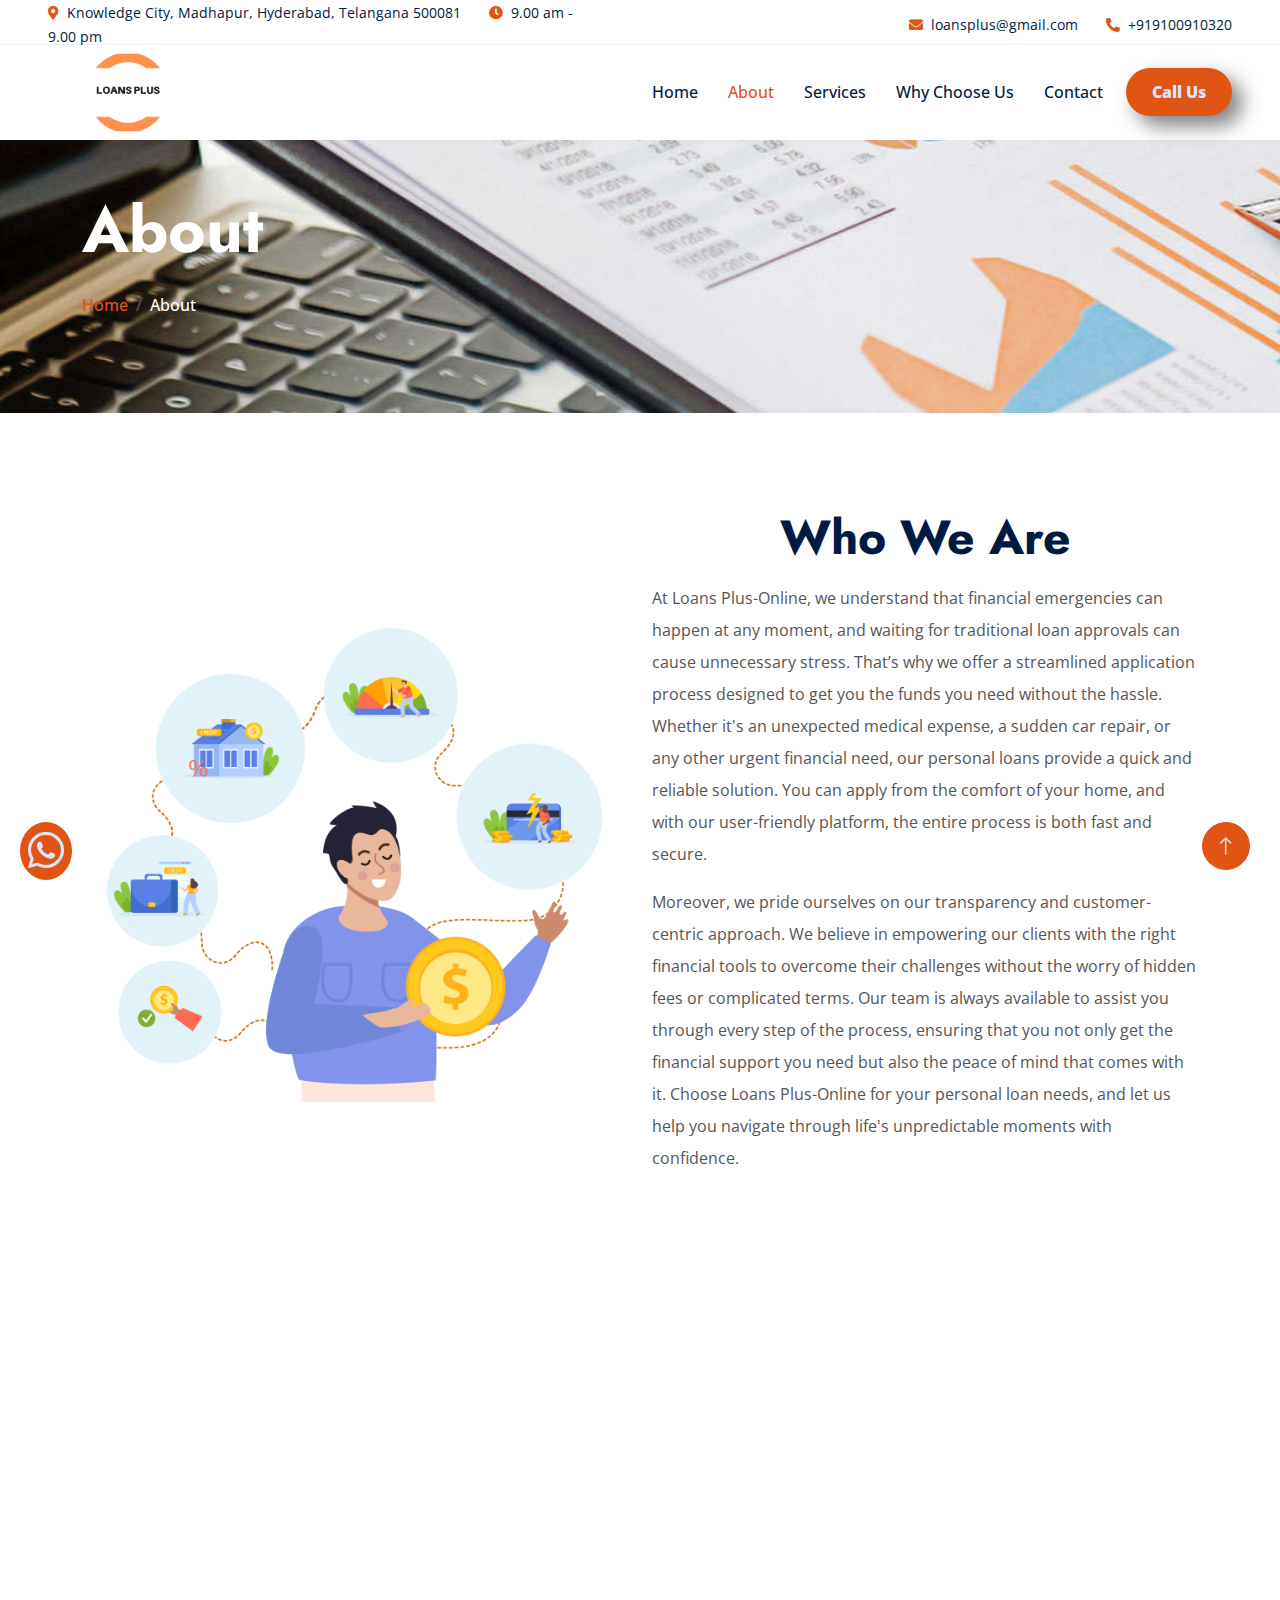
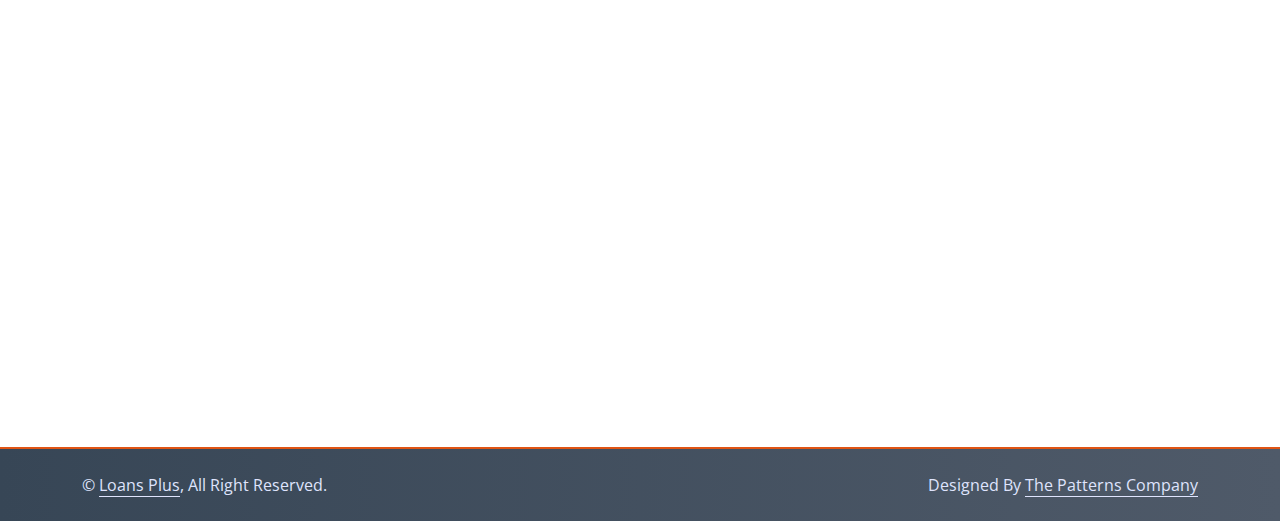
<file: about.html>
<!DOCTYPE html>
<html lang="en">

<head>
    <meta charset="utf-8">
    <title>Loans Plus</title>
        <meta content="width=device-width, initial-scale=1.0" name="viewport">
    <meta content="" name="keywords">
    <meta content="" name="description">

    <!-- Favicon -->
    <link href="img/loans-plus-logo.png" rel="icon">

    <!-- Google Web Fonts -->
    <link rel="preconnect" href="https://fonts.googleapis.com">
    <link rel="preconnect" href="https://fonts.gstatic.com" crossorigin>
    <link href="https://fonts.googleapis.com/css2?family=Jost:wght@500;600;700&family=Open+Sans:wght@400;500&display=swap" rel="stylesheet">  

    <!-- Icon Font Stylesheet -->
    <link href="https://cdnjs.cloudflare.com/ajax/libs/font-awesome/5.10.0/css/all.min.css" rel="stylesheet">
    <link href="https://cdn.jsdelivr.net/npm/bootstrap-icons@1.4.1/font/bootstrap-icons.css" rel="stylesheet">

    <!-- Libraries Stylesheet -->
    <link href="lib/animate/animate.min.css" rel="stylesheet">
    <link href="lib/owlcarousel/assets/owl.carousel.min.css" rel="stylesheet">

    <!-- Customized Bootstrap Stylesheet -->
    <link href="css/bootstrap.min.css" rel="stylesheet">

    <!-- Template Stylesheet -->
    <link href="css/style.css" rel="stylesheet">
</head>

<body>
    <!-- Spinner Start -->
    <div id="spinner" class="show bg-white position-fixed translate-middle w-100 vh-100 top-50 start-50 d-flex align-items-center justify-content-center">
        <div class="spinner-border text-primary" role="status" style="width: 3rem; height: 3rem;"></div>
    </div>
    <!-- Spinner End -->


  
    <!-- Navbar Start -->
    <div class="container-fluid fixed-top px-0 wow fadeIn header-top about" data-wow-delay="0.1s">
        <div class="top-bar row gx-0 align-items-center d-none d-lg-flex">
            <div class="col-lg-6 px-5 text-start">
                <small><i class="fa fa-map-marker-alt text-primary me-2"></i>Knowledge City, Madhapur, Hyderabad, Telangana 500081</small>
                <small class="ms-4"><i class="fa fa-clock text-primary me-2"></i>9.00 am - 9.00 pm</small>
            </div>
            <div class="col-lg-6 px-5 text-end">
                <small><i class="fa fa-envelope text-primary me-2"></i>loansplus@gmail.com</small>
                <small class="ms-4"><i class="fa fa-phone-alt text-primary me-2"></i>+919100910320</small>
            </div>
        </div>

        <nav class="navbar navbar-expand-lg navbar-light py-lg-0 px-lg-5 wow fadeIn" data-wow-delay="0.1s">
            <a href="index.html" class="navbar-brand ms-4 ms-lg-0">
                <img class="logo" src="img/loansplus.png" alt="">
            </a>
            <button type="button" class="navbar-toggler me-4" data-bs-toggle="collapse"
                data-bs-target="#navbarCollapse">
                <span class="navbar-toggler-icon"></span>
            </button>
            <div class="collapse navbar-collapse" id="navbarCollapse">
                <div class="navbar-nav ms-auto p-4 p-lg-0">
                    <a href="index.html" class="nav-item nav-link">Home</a>
                    <a href="about.html" class="nav-item nav-link active">About</a>
                    <a href="service.html" class="nav-item nav-link">Services</a>
                    <a href="why-choose-me.html" class="nav-item nav-link">Why Choose Us</a>
                    <a href="contact.html" class="nav-item nav-link">Contact</a>
                </div>
                <div class="d-none d-lg-flex ms-2">

                    <a href="tel:+919100910320" class="call-us">Call Us</a>
                </div>
            </div>
        </nav>
    </div>
    <!-- Navbar End -->

    <!-- Page Header Start -->
    <div class="container-fluid page-header mb-5 wow fadeIn header-about" data-wow-delay="0.1s">
        <div class="container">
            <h1 class="display-3 mb-4 animated slideInDown">About</h1>
            <nav aria-label="breadcrumb animated slideInDown">
                <ol class="breadcrumb mb-0">
                    <li class="breadcrumb-item"><a href="#">Home</a></li>
                    <!-- <li class="breadcrumb-item"><a href="#">Pages</a></li> -->
                    <li class="breadcrumb-item active" aria-current="page">About</li>
                </ol>
            </nav>
        </div>
    </div>
    <!-- Page Header End -->
<style>

</style>
        <!-- About Start -->
        <div class="container-xxl py-5 who">
            <div class="container">
                <div class="row g-4 align-items-center mb-4">
                    <div class="col-lg-6 wow fadeInUp" data-wow-delay="0.1s">
                        <img class="img-fluid rounded" src="img/what-we-are.jpg">
                    </div>
                    <div class="col-lg-6 wow fadeInUp" data-wow-delay="0.3s">
                        <div class="text-center mx-auto wow fadeInUp" data-wow-delay="0.1s">
                            <h1 class="display-5 mb-3">Who We Are</h1>
                        </div>
                        <div>
                            <p class="">
                                At Loans Plus-Online, we understand that financial emergencies can happen at any moment, and
                                waiting for traditional loan approvals can cause unnecessary stress. That’s why we offer a
                                streamlined application process designed to get you the funds you need without the hassle.
                                Whether it's an unexpected medical expense, a sudden car repair, or any other urgent
                                financial need, our personal loans provide a quick and reliable solution. You can apply from
                                the comfort of your home, and with our user-friendly platform, the entire process is both
                                fast and secure.
                            </p>
                            <p>
                                Moreover, we pride ourselves on our transparency and customer-centric approach. We believe
                                in empowering our clients with the right financial tools to overcome their challenges
                                without the worry of hidden fees or complicated terms. Our team is always available to
                                assist you through every step of the process, ensuring that you not only get the financial
                                support you need but also the peace of mind that comes with it. Choose Loans Plus-Online for
                                your personal loan needs, and let us help you navigate through life's unpredictable moments
                                with confidence.
                            </p>
                        </div>
                    </div>
                </div>
    
            </div>
        </div>
        <!-- About End -->

        
    <!-- partners bank start  -->
    <div class="container-xxl py-5">
        <div class="container">
            <div class="text-center mx-auto wow fadeInUp" data-wow-delay="0.1s" style="max-width: 600px;">
                <h1 class="py-5">A Few Of My Partner Banks</h1>
            </div>
            <div class="owl-carousel testimonial-carousel1 wow fadeInUp" data-wow-delay="0.3s">
                <div class="testimonial-item">
                    <img class=" mb-3 partner-bank-icons" src="img/2023/11/AXIS-PNG-150x150.png" alt="">
                </div>
                <div class="testimonial-item">
                    <img class=" mb-3 partner-bank-icons" src="img/2023/11/aditya 150.png" alt="">

                </div>
                <div class="testimonial-item">
                    <img class=" mb-3 partner-bank-icons" src="img/2023/11/bajaj 150.jpg" alt="">

                </div>
                <div class="testimonial-item">
                    <img class=" mb-3 partner-bank-icons" src="img/2023/11/idfc 150.png" alt="">

                </div>
                <div class="testimonial-item">
                    <img class=" mb-3 partner-bank-icons" src="img/2023/11/icici 150.png" alt="">

                </div>
               
                <div class="testimonial-item">
                    <img class=" mb-3 partner-bank-icons" src="img/2023/11/IDBI-150x150.png" alt="">

                </div>

                <div class="testimonial-item mt-5">
                    <img class=" mb-3  mt-5 partner-bank-icons" src="img/2023/11/idbi-bank-logo.png" alt="">

                </div>

                <div class="testimonial-item">
                    <img class=" mb-3 img-fluid partner-bank-icons" src="img/2023/11/sbi 150.png" alt="">

                </div>
                <div class="testimonial-item">
                    <img class=" mb-3 partner-bank-icons" src="img/2023/11/yes 150.png" alt="">

                </div>
            </div>
        </div>
    </div>
    <!-- partners bank end  -->


    <!-- About Start -->
    <!-- <div class="container-xxl py-5">
        <div class="container">
            <div class="row g-4 align-items-end mb-4">
                <div class="col-lg-6 wow fadeInUp" data-wow-delay="0.1s">
                    <img class="img-fluid rounded" src="img/about.jpg">
                </div>
                <div class="col-lg-6 wow fadeInUp" data-wow-delay="0.3s">
                    <p class="d-inline-block border rounded text-primary fw-semi-bold py-1 px-3">About Us</p>
                    <h1 class="display-5 mb-4">We Help Our Clients To Grow Their Business</h1>
                    <p class="mb-4">Tempor erat elitr rebum at clita. Diam dolor diam ipsum sit. Aliqu diam amet diam et eos. Clita erat ipsum et lorem et sit, sed stet lorem sit clita duo justo magna dolore erat amet</p>
                    <div class="border rounded p-4">
                        <nav>
                            <div class="nav nav-tabs mb-3" id="nav-tab" role="tablist">
                                <button class="nav-link fw-semi-bold active" id="nav-story-tab" data-bs-toggle="tab" data-bs-target="#nav-story" type="button" role="tab" aria-controls="nav-story" aria-selected="true">Story</button>
                                <button class="nav-link fw-semi-bold" id="nav-mission-tab" data-bs-toggle="tab" data-bs-target="#nav-mission" type="button" role="tab" aria-controls="nav-mission" aria-selected="false">Mission</button>
                                <button class="nav-link fw-semi-bold" id="nav-vision-tab" data-bs-toggle="tab" data-bs-target="#nav-vision" type="button" role="tab" aria-controls="nav-vision" aria-selected="false">Vision</button>
                            </div>
                        </nav>
                        <div class="tab-content" id="nav-tabContent">
                            <div class="tab-pane fade show active" id="nav-story" role="tabpanel" aria-labelledby="nav-story-tab">
                                <p>Tempor erat elitr rebum at clita. Diam dolor diam ipsum et tempor sit. Aliqu diam amet diam et eos labore.</p>
                                <p class="mb-0">Diam dolor diam ipsum et tempor sit. Aliqu diam amet diam et eos labore. Clita erat ipsum et lorem et sit</p>
                            </div>
                            <div class="tab-pane fade" id="nav-mission" role="tabpanel" aria-labelledby="nav-mission-tab">
                                <p>Tempor erat elitr rebum at clita. Diam dolor diam ipsum et tempor sit. Aliqu diam amet diam et eos labore.</p>
                                <p class="mb-0">Diam dolor diam ipsum et tempor sit. Aliqu diam amet diam et eos labore. Clita erat ipsum et lorem et sit</p>
                            </div>
                            <div class="tab-pane fade" id="nav-vision" role="tabpanel" aria-labelledby="nav-vision-tab">
                                <p>Tempor erat elitr rebum at clita. Diam dolor diam ipsum et tempor sit. Aliqu diam amet diam et eos labore.</p>
                                <p class="mb-0">Diam dolor diam ipsum et tempor sit. Aliqu diam amet diam et eos labore. Clita erat ipsum et lorem et sit</p>
                            </div>
                        </div>
                    </div>
                </div>
            </div>
            <div class="border rounded p-4 wow fadeInUp" data-wow-delay="0.1s">
                <div class="row g-4">
                    <div class="col-lg-4 wow fadeIn" data-wow-delay="0.1s">
                        <div class="h-100">
                            <div class="d-flex">
                                <div class="flex-shrink-0 btn-lg-square rounded-circle bg-primary">
                                    <i class="fa fa-times text-white"></i>
                                </div>
                                <div class="ps-3">
                                    <h4>No Hidden Cost</h4>
                                    <span>Clita erat ipsum lorem sit sed stet duo justo</span>
                                </div>
                                <div class="border-end d-none d-lg-block"></div>
                            </div>
                            <div class="border-bottom mt-4 d-block d-lg-none"></div>
                        </div>
                    </div>
                    <div class="col-lg-4 wow fadeIn" data-wow-delay="0.3s">
                        <div class="h-100">
                            <div class="d-flex">
                                <div class="flex-shrink-0 btn-lg-square rounded-circle bg-primary">
                                    <i class="fa fa-users text-white"></i>
                                </div>
                                <div class="ps-3">
                                    <h4>Dedicated Team</h4>
                                    <span>Clita erat ipsum lorem sit sed stet duo justo</span>
                                </div>
                                <div class="border-end d-none d-lg-block"></div>
                            </div>
                            <div class="border-bottom mt-4 d-block d-lg-none"></div>
                        </div>
                    </div>
                    <div class="col-lg-4 wow fadeIn" data-wow-delay="0.5s">
                        <div class="h-100">
                            <div class="d-flex">
                                <div class="flex-shrink-0 btn-lg-square rounded-circle bg-primary">
                                    <i class="fa fa-phone text-white"></i>
                                </div>
                                <div class="ps-3">
                                    <h4>24/7 Available</h4>
                                    <span>Clita erat ipsum lorem sit sed stet duo justo</span>
                                </div>
                            </div>
                        </div>
                    </div>
                </div>
            </div>
        </div>
    </div> -->
    <!-- About End -->


    <!-- Facts Start -->
    <!-- <div class="container-fluid facts my-5 py-5">
        <div class="container py-5">
            <div class="row g-5">
                <div class="col-sm-6 col-lg-3 text-center wow fadeIn" data-wow-delay="0.1s">
                    <i class="fa fa-users fa-3x text-white mb-3"></i>
                    <h1 class="display-4 text-white" data-toggle="counter-up">1234</h1>
                    <span class="fs-5 text-white">Happy Clients</span>
                    <hr class="bg-white w-25 mx-auto mb-0">
                </div>
                <div class="col-sm-6 col-lg-3 text-center wow fadeIn" data-wow-delay="0.3s">
                    <i class="fa fa-check fa-3x text-white mb-3"></i>
                    <h1 class="display-4 text-white" data-toggle="counter-up">1234</h1>
                    <span class="fs-5 text-white">Projects Completed</span>
                    <hr class="bg-white w-25 mx-auto mb-0">
                </div>
                <div class="col-sm-6 col-lg-3 text-center wow fadeIn" data-wow-delay="0.5s">
                    <i class="fa fa-users-cog fa-3x text-white mb-3"></i>
                    <h1 class="display-4 text-white" data-toggle="counter-up">1234</h1>
                    <span class="fs-5 text-white">Dedicated Staff</span>
                    <hr class="bg-white w-25 mx-auto mb-0">
                </div>
                <div class="col-sm-6 col-lg-3 text-center wow fadeIn" data-wow-delay="0.7s">
                    <i class="fa fa-award fa-3x text-white mb-3"></i>
                    <h1 class="display-4 text-white" data-toggle="counter-up">1234</h1>
                    <span class="fs-5 text-white">Awards Achieved</span>
                    <hr class="bg-white w-25 mx-auto mb-0">
                </div>
            </div>
        </div>
    </div> -->
    <!-- Facts End -->


    <!-- Team Start -->
    <!-- <div class="container-xxl py-5">
        <div class="container">
            <div class="text-center mx-auto wow fadeInUp" data-wow-delay="0.1s" style="max-width: 600px;">
                <p class="d-inline-block border rounded text-primary fw-semi-bold py-1 px-3">Our Team</p>
                <h1 class="display-5 mb-5">Exclusive Team</h1>
            </div>
            <div class="row g-4">
                <div class="col-lg-4 col-md-6 wow fadeInUp" data-wow-delay="0.1s">
                    <div class="team-item">
                        <img class="img-fluid rounded" src="img/team-1.jpg" alt="">
                        <div class="team-text">
                            <h4 class="mb-0">Kate Winslet</h4>
                            <div class="team-social d-flex">
                                <a class="btn btn-square rounded-circle mx-1" href=""><i class="fab fa-facebook-f"></i></a>
                                <a class="btn btn-square rounded-circle mx-1" href=""><i class="fab fa-twitter"></i></a>
                                <a class="btn btn-square rounded-circle mx-1" href=""><i class="fab fa-instagram"></i></a>
                            </div>
                        </div>
                    </div>
                </div>
                <div class="col-lg-4 col-md-6 wow fadeInUp" data-wow-delay="0.3s">
                    <div class="team-item">
                        <img class="img-fluid rounded" src="img/team-2.jpg" alt="">
                        <div class="team-text">
                            <h4 class="mb-0">Jac Jacson</h4>
                            <div class="team-social d-flex">
                                <a class="btn btn-square rounded-circle mx-1" href=""><i class="fab fa-facebook-f"></i></a>
                                <a class="btn btn-square rounded-circle mx-1" href=""><i class="fab fa-twitter"></i></a>
                                <a class="btn btn-square rounded-circle mx-1" href=""><i class="fab fa-instagram"></i></a>
                            </div>
                        </div>
                    </div>
                </div>
                <div class="col-lg-4 col-md-6 wow fadeInUp" data-wow-delay="0.5s">
                    <div class="team-item">
                        <img class="img-fluid rounded" src="img/team-3.jpg" alt="">
                        <div class="team-text">
                            <h4 class="mb-0">Doris Jordan</h4>
                            <div class="team-social d-flex">
                                <a class="btn btn-square rounded-circle mx-1" href=""><i class="fab fa-facebook-f"></i></a>
                                <a class="btn btn-square rounded-circle mx-1" href=""><i class="fab fa-twitter"></i></a>
                                <a class="btn btn-square rounded-circle mx-1" href=""><i class="fab fa-instagram"></i></a>
                            </div>
                        </div>
                    </div>
                </div>
            </div>
        </div>
    </div> -->
    <!-- Team End -->
        

    <!-- Footer Start -->
    <div class="container-fluid bg-dark text-light footer  py-3 wow fadeIn" data-wow-delay="0.1s">
        <div class="container py-5">
            <div class="row g-5">
                <div class="col-lg-4 col-md-6">
                    <h4 class="text-white mb-4">Our Office</h4>
                    <p class="mb-2"><i class="fa fa-map-marker-alt me-3"></i>Knowledge City, Madhapur, Hyderabad, Telangana 500081</p>
                    <p class="mb-2"><i class="fa fa-phone-alt me-3"></i>+919100910320</p>
                    <p class="mb-2"><i class="fa fa-envelope me-3"></i>loansplus@gmail.com </p>
                    <div class="d-flex pt-2">
                        <a class="btn btn-square btn-outline-light rounded-circle me-2" href=""><i
                                class="fab fa-twitter"></i></a>
                        <a class="btn btn-square btn-outline-light rounded-circle me-2" href=""><i
                                class="fab fa-facebook-f"></i></a>
                        <a class="btn btn-square btn-outline-light rounded-circle me-2" href=""><i
                                class="fab fa-youtube"></i></a>
                        <a class="btn btn-square btn-outline-light rounded-circle me-2" href=""><i
                                class="fab fa-linkedin-in"></i></a>
                    </div>
                </div>
                <div class="col-lg-4 col-md-6">
                    <h4 class="text-white mb-4">Services</h4>
                    <a class="btn btn-link" href="">Personal Loan</a>
                    <a class="btn btn-link" href="">Housing Loan</a>
                    <a class="btn btn-link" href="">Business Loan</a>
                    <a class="btn btn-link" href="">Auto Loans</a>
                </div>
                <div class="col-lg-4 col-md-6">
                    <h4 class="text-white mb-4">Quick Links</h4>
                    <a class="btn btn-link" href="index.html">Home</a>
                    <a class="btn btn-link" href="about.html">About</a>
                    <a class="btn btn-link" href="service.html">Our Services</a>
                    <a class="btn btn-link" href="why-choose-me.html">Why Choose Us</a>
                    <a class="btn btn-link" href="contact.html">Contact</a>
                </div>

            </div>
        </div>
    </div>
    <!-- Footer End -->


    <!-- Copyright Start -->
    <div class="container-fluid copyright py-4">
        <div class="container">
            <div class="row">
                <div class="col-md-6 text-center text-md-start mb-3 mb-md-0">
                    &copy; <a class="border-bottom" href="#">Loans Plus</a>, All Right Reserved.
                </div>
                <div class="col-md-6 text-center text-md-end">
                    <!--/*** This template is free as long as you keep the footer author’s credit link/attribution link/backlink. If you'd like to use the template without the footer author’s credit link/attribution link/backlink, you can purchase the Credit Removal License from "https://htmlcodex.com/credit-removal". Thank you for your support. ***/-->
                    Designed By <a class="border-bottom" href="https://thepatternscompany.com/">The Patterns Company</a>
                </div>
            </div>
        </div>
    </div>
    <!-- Copyright End -->


    <!-- Back to Top -->
    <a href="#" class="btn btn-lg btn-primary btn-lg-square rounded-circle back-to-top"><i
            class="bi bi-arrow-up"></i></a>

    <a href="https://wa.me/+919100910320" class="whatsapp">
        <i class="fab fa-whatsapp"></i>
    </a>
    <!-- JavaScript Libraries -->
    <script src="https://code.jquery.com/jquery-3.4.1.min.js"></script>
    <script src="https://cdn.jsdelivr.net/npm/bootstrap@5.0.0/dist/js/bootstrap.bundle.min.js"></script>
    <script src="lib/wow/wow.min.js"></script>
    <script src="lib/easing/easing.min.js"></script>
    <script src="lib/waypoints/waypoints.min.js"></script>
    <script src="lib/owlcarousel/owl.carousel.min.js"></script>
    <script src="lib/counterup/counterup.min.js"></script>

    <!-- Template Javascript -->
    <script src="js/main.js"></script>
</body>

</html>
</file>
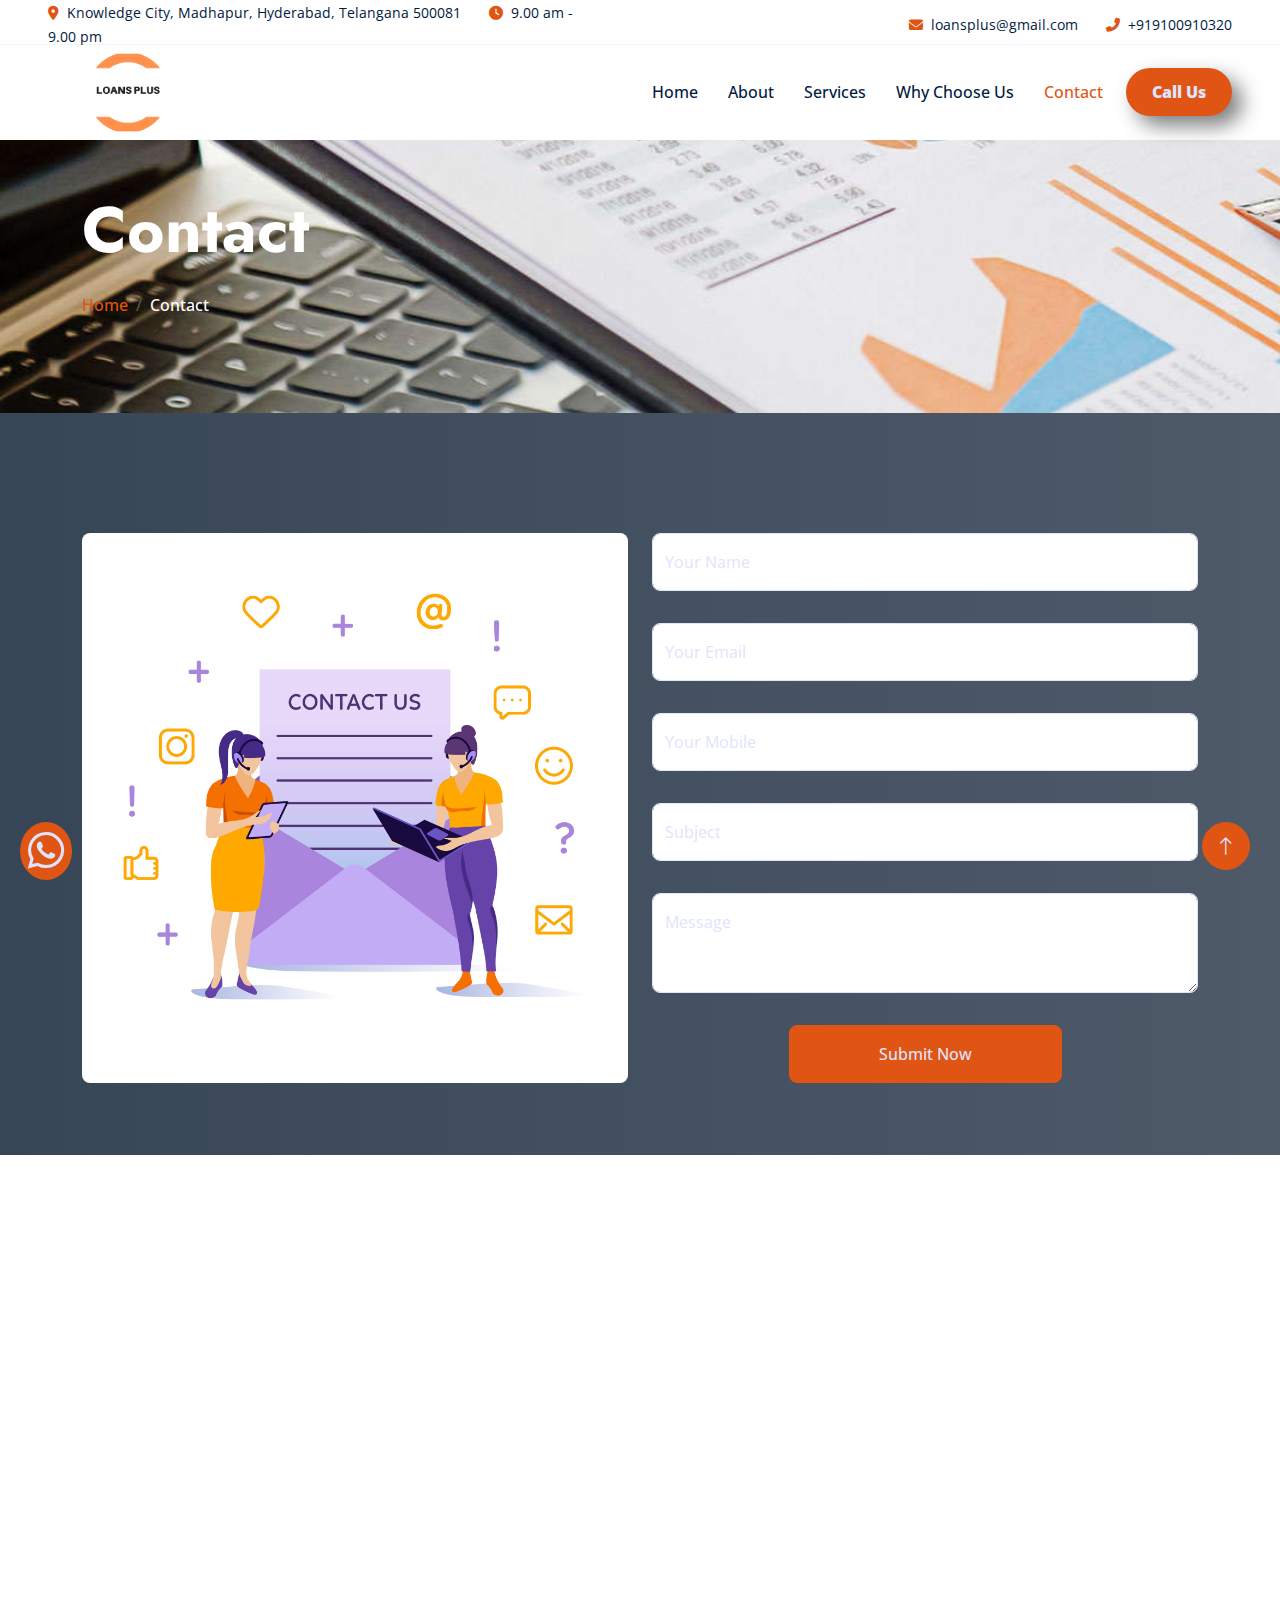
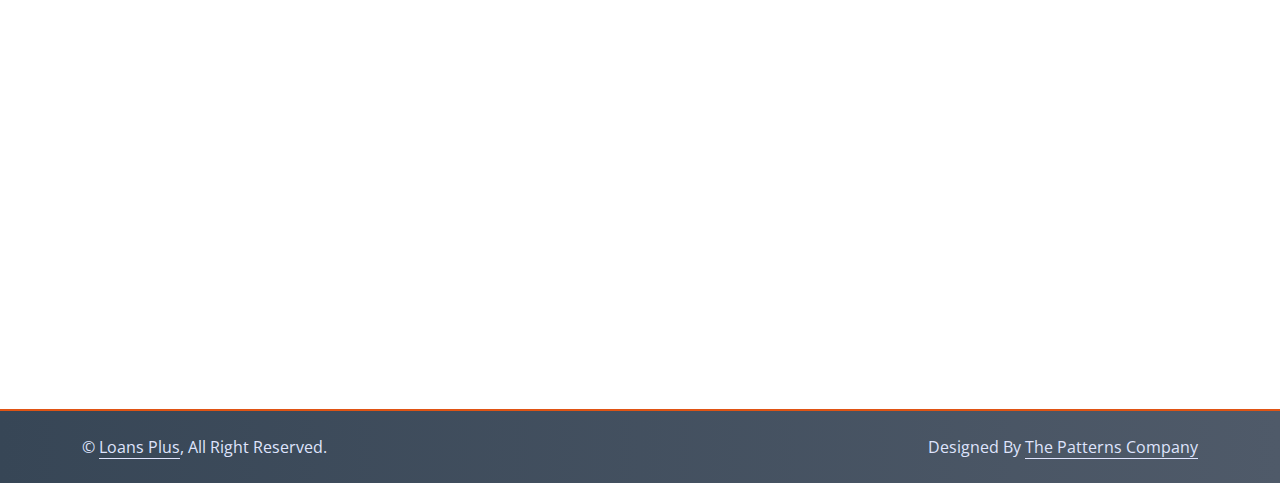
<file: contact.html>
<!DOCTYPE html>
<html lang="en">

<head>
    <meta charset="utf-8">
    <title>Loans Plus</title>
        <meta content="width=device-width, initial-scale=1.0" name="viewport">
    <meta content="" name="keywords">
    <meta content="" name="description">

    <!-- Favicon -->
    <link href="img/loans-plus-logo.png" rel="icon">

    <!-- Google Web Fonts -->
    <link rel="preconnect" href="https://fonts.googleapis.com">
    <link rel="preconnect" href="https://fonts.gstatic.com" crossorigin>
    <link
        href="https://fonts.googleapis.com/css2?family=Jost:wght@500;600;700&family=Open+Sans:wght@400;500&display=swap"
        rel="stylesheet">

    <!-- Icon Font Stylesheet -->
    <link href="https://cdnjs.cloudflare.com/ajax/libs/font-awesome/6.6.0/css/all.min.css" rel="stylesheet">
    <link href="https://cdn.jsdelivr.net/npm/bootstrap-icons@1.4.1/font/bootstrap-icons.css" rel="stylesheet">

    <!-- Libraries Stylesheet -->
    <link href="lib/animate/animate.min.css" rel="stylesheet">
    <link href="lib/owlcarousel/assets/owl.carousel.min.css" rel="stylesheet">

    <!-- Customized Bootstrap Stylesheet -->
    <link href="css/bootstrap.min.css" rel="stylesheet">

    <!-- Template Stylesheet -->
    <link href="css/style.css" rel="stylesheet">
</head>

<body>
    <!-- Spinner Start -->
    <div id="spinner" class="show bg-white position-fixed translate-middle w-100 vh-100 top-50 start-50 d-flex align-items-center justify-content-center">
        <div class="spinner-border text-primary" role="status" style="width: 3rem; height: 3rem;"></div>
    </div>
    <!-- Spinner End -->


  
    <!-- Navbar Start -->
    <div class="container-fluid fixed-top px-0 wow fadeIn header-top about" data-wow-delay="0.1s">
        <div class="top-bar row gx-0 align-items-center d-none d-lg-flex">
            <div class="col-lg-6 px-5 text-start">
                <small><i class="fa fa-map-marker-alt text-primary me-2"></i>Knowledge City, Madhapur, Hyderabad, Telangana 500081</small>
                <small class="ms-4"><i class="fa fa-clock text-primary me-2"></i>9.00 am - 9.00 pm</small>
            </div>
            <div class="col-lg-6 px-5 text-end">
                <small><i class="fa fa-envelope text-primary me-2"></i>loansplus@gmail.com</small>
                <small class="ms-4"><i class="fa fa-phone-alt text-primary me-2"></i>+919100910320</small>
            </div>
        </div>

        <nav class="navbar navbar-expand-lg navbar-light py-lg-0 px-lg-5 wow fadeIn" data-wow-delay="0.1s">
            <a href="index.html" class="navbar-brand ms-4 ms-lg-0">
                <img class="logo" src="img/loansplus.png" alt="">
            </a>
            <button type="button" class="navbar-toggler me-4" data-bs-toggle="collapse"
                data-bs-target="#navbarCollapse">
                <span class="navbar-toggler-icon"></span>
            </button>
            <div class="collapse navbar-collapse" id="navbarCollapse">
                <div class="navbar-nav ms-auto p-4 p-lg-0">
                    <a href="index.html" class="nav-item nav-link">Home</a>
                    <a href="about.html" class="nav-item nav-link">About</a>
                    <a href="service.html" class="nav-item nav-link">Services</a>
                    <a href="why-choose-me.html" class="nav-item nav-link">Why Choose Us</a>
                    <a href="contact.html" class="nav-item nav-link active">Contact</a>
                </div>
                <div class="d-none d-lg-flex ms-2">

                    <a href="tel:+919100910320" class="call-us">Call Us</a>
                </div>
            </div>
        </nav>
    </div>
    <!-- Navbar End -->

    <!-- Page Header Start -->
    <div class="container-fluid page-header  wow fadeIn header-about" data-wow-delay="0.1s">
        <div class="container">
            <h1 class="display-3 mb-4 animated slideInDown">Contact</h1>
            <nav aria-label="breadcrumb animated slideInDown">
                <ol class="breadcrumb mb-0">
                    <li class="breadcrumb-item"><a href="#">Home</a></li>
                    <!-- <li class="breadcrumb-item"><a href="#">Pages</a></li> -->
                    <li class="breadcrumb-item active" aria-current="page">Contact</li>
                </ol>
            </nav>
        </div>
    </div>
    <!-- Page Header End -->
       <!-- About Start -->
    <div class="container-fluid py-5 contact-us">
        <div class="container">
            <div class="row g-4 align-items-center mt-5 mb-4">
                <div class="col-lg-6 wow fadeInUp " data-wow-delay="0.1s">
                    <img class="img-fluid rounded contact" src="img/contact.jpg">
                    
                </div>

                <div class="col-lg-6 wow fadeInUp" data-wow-delay="0.3s">
                    <!-- <div class="text-center mx-auto wow fadeInUp" data-wow-delay="0.1s">
                        <h1 class="display-5 mb-5">Contact Us</h1>
                    </div> -->
                    <form>
                        <div class="col-sm-12">
                            <div class="form-floating">
                                <input type="text" class="form-control" id="name" placeholder="Your Name" >
                                <label for="name">Your Name</label>
                            </div>
                        </div>
                        <div class="col-sm-12">
                            <div class="form-floating">
                                <input type="email" class="form-control" id="mail" placeholder="Your Email" required>
                                <label for="mail">Your Email</label>
                            </div>
                        </div>
                        <div class="col-sm-12">
                            <div class="form-floating">
                                <input type="text" class="form-control" id="mobile" placeholder="Your Mobile" required>
                                <label for="mobile">Your Mobile</label>
                            </div>
                        </div>
                        <div class="col-sm-12">
                            <div class="form-floating">
                                <input type="text" class="form-control" id="subject" placeholder="Subject">
                                <label for="subject">Subject</label>
                            </div>
                        </div>
                        <div class="col-12">
                            <div class="form-floating">
                                <textarea class="form-control" placeholder="Leave a message here" id="message"
                                    style="height: 100px"></textarea>
                                <label for="message">Message</label>
                            </div>
                        </div>
                        <div class="col-12 text-center">
                            <button class="btn btn-primary w-50 py-3" type="submit">Submit Now</button>
                        </div>
                    </form>
                    <!-- <img class="img-fluid rounded" src="img/contact.jpg"> -->
                </div>
            </div>

        </div>
    </div>
    <!-- About End -->

    <!-- Contact Start -->
    <!-- <div class="container-xxl py-5">
        <div class="container">
            <div class="row g-5">
                <div class="col-lg-6 wow fadeIn" data-wow-delay="0.1s">
                    <p class="d-inline-block border rounded text-primary fw-semi-bold py-1 px-3">Contact</p>
                    <h1 class="display-5 mb-4">If You Have Any Query, Please Contact Us</h1>
                    <p class="mb-4">The contact form is currently inactive. Get a functional and working contact form with Ajax & PHP in a few minutes. Just copy and paste the files, add a little code and you're done. <a href="https://htmlcodex.com/contact-form">Download Now</a>.</p>
                    <form>
                        <div class="row g-3">
                            <div class="col-md-6">
                                <div class="form-floating">
                                    <input type="text" class="form-control" id="name" placeholder="Your Name">
                                    <label for="name">Your Name</label>
                                </div>
                            </div>
                            <div class="col-md-6">
                                <div class="form-floating">
                                    <input type="email" class="form-control" id="email" placeholder="Your Email">
                                    <label for="email">Your Email</label>
                                </div>
                            </div>
                            <div class="col-12">
                                <div class="form-floating">
                                    <input type="text" class="form-control" id="subject" placeholder="Subject">
                                    <label for="subject">Subject</label>
                                </div>
                            </div>
                            <div class="col-12">
                                <div class="form-floating">
                                    <textarea class="form-control" placeholder="Leave a message here" id="message" style="height: 100px"></textarea>
                                    <label for="message">Message</label>
                                </div>
                            </div>
                            <div class="col-12">
                                <button class="btn btn-primary py-3 px-5" type="submit">Send Message</button>
                            </div>
                        </div>
                    </form>
                </div>
                <div class="col-lg-6 wow fadeIn" data-wow-delay="0.5s" style="min-height: 450px;">
                    <div class="position-relative rounded overflow-hidden h-100">
                        <iframe class="position-relative w-100 h-100"
                        src="https://www.google.com/maps/embed?pb=!1m18!1m12!1m3!1d3001156.4288297426!2d-78.01371936852176!3d42.72876761954724!2m3!1f0!2f0!3f0!3m2!1i1024!2i768!4f13.1!3m3!1m2!1s0x4ccc4bf0f123a5a9%3A0xddcfc6c1de189567!2sNew%20York%2C%20USA!5e0!3m2!1sen!2sbd!4v1603794290143!5m2!1sen!2sbd"
                        frameborder="0" style="min-height: 450px; border:0;" allowfullscreen="" aria-hidden="false"
                        tabindex="0"></iframe>
                    </div>
                </div>
            </div>
        </div>
    </div> -->
    <!-- Contact End -->

    <iframe  src="https://www.google.com/maps/embed?pb=!1m18!1m12!1m3!1d3806.509460846323!2d78.379194274628!3d17.435313401423798!2m3!1f0!2f0!3f0!3m2!1i1024!2i768!4f13.1!3m3!1m2!1s0x3bcb93cb5b17a1f3%3A0xa6a9af5596f32fc!2sKnowledge%20City!5e0!3m2!1sen!2sin!4v1725000920309!5m2!1sen!2sin" width="100%" height="500" allowfullscreen="" loading="lazy" referrerpolicy="no-referrer-when-downgrade"></iframe>


     <!-- Footer Start -->
     <div class="container-fluid bg-dark text-light footer  py-3 wow fadeIn" data-wow-delay="0.1s">
        <div class="container py-5">
            <div class="row g-5">
                <div class="col-lg-4 col-md-6">
                    <h4 class="text-white mb-4">Our Office</h4>
                    <p class="mb-2"><i class="fa fa-map-marker-alt me-3"></i>Knowledge City, Madhapur, Hyderabad, Telangana 500081</p>
                    <p class="mb-2"><i class="fa fa-phone-alt me-3"></i>+919100910320</p>
                    <p class="mb-2"><i class="fa fa-envelope me-3"></i>loansplus@gmail.com </p>
                    <div class="d-flex pt-2">
                        <a class="btn btn-square btn-outline-light rounded-circle me-2" href=""><i
                                class="fab fa-twitter"></i></a>
                        <a class="btn btn-square btn-outline-light rounded-circle me-2" href=""><i
                                class="fab fa-facebook-f"></i></a>
                        <a class="btn btn-square btn-outline-light rounded-circle me-2" href=""><i
                                class="fab fa-youtube"></i></a>
                        <a class="btn btn-square btn-outline-light rounded-circle me-2" href=""><i
                                class="fab fa-linkedin-in"></i></a>
                    </div>
                </div>
                <div class="col-lg-4 col-md-6">
                    <h4 class="text-white mb-4">Services</h4>
                    <a class="btn btn-link" href="">Personal Loan</a>
                    <a class="btn btn-link" href="">Housing Loan</a>
                    <a class="btn btn-link" href="">Business Loan</a>
                    <a class="btn btn-link" href="">Auto Loans</a>
                </div>
                <div class="col-lg-4 col-md-6">
                    <h4 class="text-white mb-4">Quick Links</h4>
                    <a class="btn btn-link" href="index.html">Home</a>
                    <a class="btn btn-link" href="about.html">About</a>
                    <a class="btn btn-link" href="service.html">Our Services</a>
                    <a class="btn btn-link" href="why-choose-me.html">Why Choose Us</a>
                    <a class="btn btn-link" href="contact.html">Contact</a>
                </div>
            </div>
        </div>
    </div>
    <!-- Footer End -->


    <!-- Copyright Start -->
    <div class="container-fluid copyright py-4">
        <div class="container">
            <div class="row">
                <div class="col-md-6 text-center text-md-start mb-3 mb-md-0">
                    &copy; <a class="border-bottom" href="#">Loans Plus</a>, All Right Reserved.
                </div>
                <div class="col-md-6 text-center text-md-end">
                    <!--/*** This template is free as long as you keep the footer author’s credit link/attribution link/backlink. If you'd like to use the template without the footer author’s credit link/attribution link/backlink, you can purchase the Credit Removal License from "https://htmlcodex.com/credit-removal". Thank you for your support. ***/-->
                    Designed By <a class="border-bottom" href="https://thepatternscompany.com/">The Patterns Company</a>
                </div>
            </div>
        </div>
    </div>
    <!-- Copyright End -->


    <!-- Back to Top -->
    <a href="#" class="btn btn-lg btn-primary btn-lg-square rounded-circle back-to-top"><i
            class="bi bi-arrow-up"></i></a>

    <a href="https://wa.me/+919100910320" class="whatsapp">
        <i class="fab fa-whatsapp"></i>
    </a>

    <!-- JavaScript Libraries -->
    <script src="https://code.jquery.com/jquery-3.4.1.min.js"></script>
    <script src="https://cdn.jsdelivr.net/npm/bootstrap@5.0.0/dist/js/bootstrap.bundle.min.js"></script>
    <script src="lib/wow/wow.min.js"></script>
    <script src="lib/easing/easing.min.js"></script>
    <script src="lib/waypoints/waypoints.min.js"></script>
    <script src="lib/owlcarousel/owl.carousel.min.js"></script>
    <script src="lib/counterup/counterup.min.js"></script>

    <!-- Template Javascript -->
    <script src="js/main.js"></script>
</body>

</html>
</file>
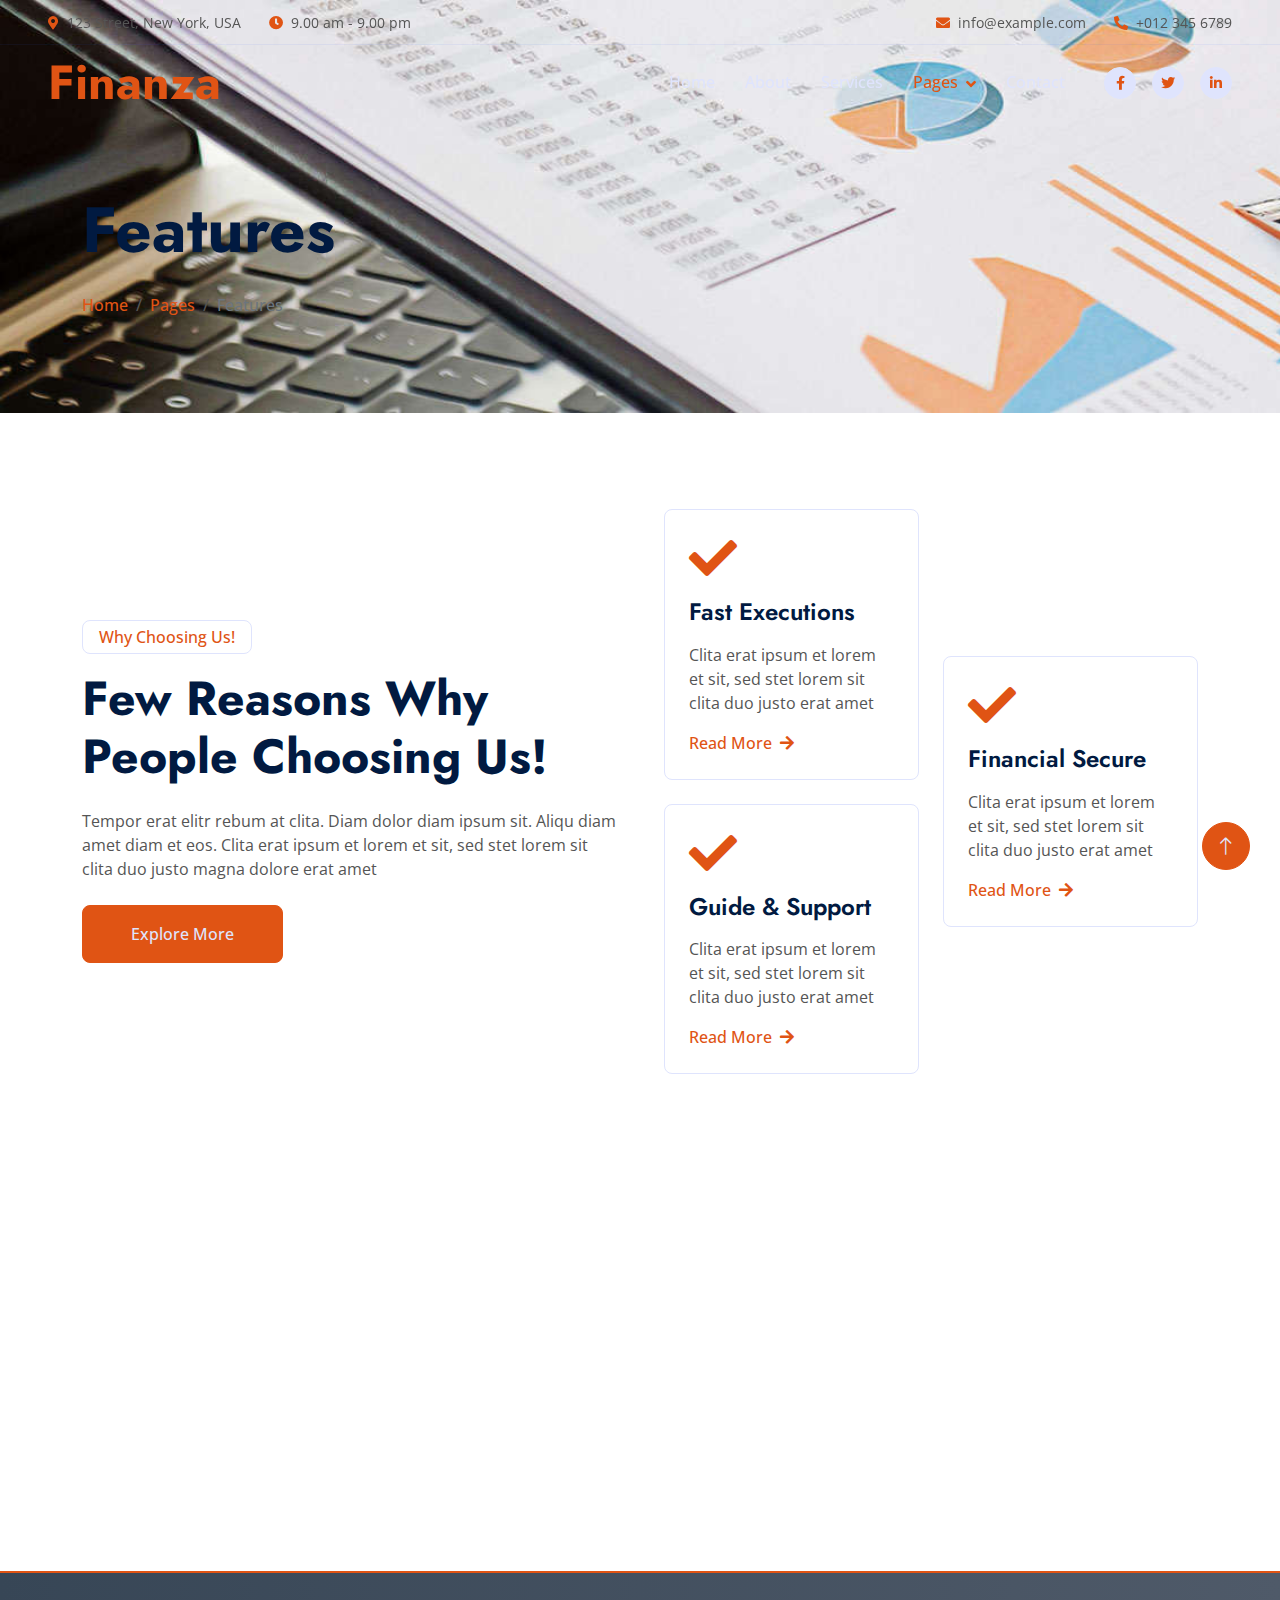
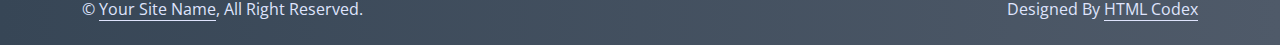
<file: feature.html>
<!DOCTYPE html>
<html lang="en">

<head>
    <meta charset="utf-8">
    <title>Finanza - Financial Services Website Template</title>
    <meta content="width=device-width, initial-scale=1.0" name="viewport">
    <meta content="" name="keywords">
    <meta content="" name="description">

    <!-- Favicon -->
    <link href="img/favicon.ico" rel="icon">

    <!-- Google Web Fonts -->
    <link rel="preconnect" href="https://fonts.googleapis.com">
    <link rel="preconnect" href="https://fonts.gstatic.com" crossorigin>
    <link href="https://fonts.googleapis.com/css2?family=Jost:wght@500;600;700&family=Open+Sans:wght@400;500&display=swap" rel="stylesheet">  

    <!-- Icon Font Stylesheet -->
    <link href="https://cdnjs.cloudflare.com/ajax/libs/font-awesome/5.10.0/css/all.min.css" rel="stylesheet">
    <link href="https://cdn.jsdelivr.net/npm/bootstrap-icons@1.4.1/font/bootstrap-icons.css" rel="stylesheet">

    <!-- Libraries Stylesheet -->
    <link href="lib/animate/animate.min.css" rel="stylesheet">
    <link href="lib/owlcarousel/assets/owl.carousel.min.css" rel="stylesheet">

    <!-- Customized Bootstrap Stylesheet -->
    <link href="css/bootstrap.min.css" rel="stylesheet">

    <!-- Template Stylesheet -->
    <link href="css/style.css" rel="stylesheet">
</head>

<body>
    <!-- Spinner Start -->
    <div id="spinner" class="show bg-white position-fixed translate-middle w-100 vh-100 top-50 start-50 d-flex align-items-center justify-content-center">
        <div class="spinner-border text-primary" role="status" style="width: 3rem; height: 3rem;"></div>
    </div>
    <!-- Spinner End -->


    <!-- Navbar Start -->
    <div class="container-fluid fixed-top px-0 wow fadeIn" data-wow-delay="0.1s">
        <div class="top-bar row gx-0 align-items-center d-none d-lg-flex">
            <div class="col-lg-6 px-5 text-start">
                <small><i class="fa fa-map-marker-alt text-primary me-2"></i>123 Street, New York, USA</small>
                <small class="ms-4"><i class="fa fa-clock text-primary me-2"></i>9.00 am - 9.00 pm</small>
            </div>
            <div class="col-lg-6 px-5 text-end">
                <small><i class="fa fa-envelope text-primary me-2"></i>info@example.com</small>
                <small class="ms-4"><i class="fa fa-phone-alt text-primary me-2"></i>+012 345 6789</small>
            </div>
        </div>

        <nav class="navbar navbar-expand-lg navbar-light py-lg-0 px-lg-5 wow fadeIn" data-wow-delay="0.1s">
            <a href="index.html" class="navbar-brand ms-4 ms-lg-0">
                <h1 class="display-5 text-primary m-0">Finanza</h1>
            </a>
            <button type="button" class="navbar-toggler me-4" data-bs-toggle="collapse" data-bs-target="#navbarCollapse">
                <span class="navbar-toggler-icon"></span>
            </button>
            <div class="collapse navbar-collapse" id="navbarCollapse">
                <div class="navbar-nav ms-auto p-4 p-lg-0">
                    <a href="index.html" class="nav-item nav-link">Home</a>
                    <a href="about.html" class="nav-item nav-link">About</a>
                    <a href="service.html" class="nav-item nav-link">Services</a>
                    <div class="nav-item dropdown">
                        <a href="#" class="nav-link dropdown-toggle active" data-bs-toggle="dropdown">Pages</a>
                        <div class="dropdown-menu border-light m-0">
                            <a href="project.html" class="dropdown-item">Projects</a>
                            <a href="feature.html" class="dropdown-item active">Features</a>
                            <a href="team.html" class="dropdown-item">Team Member</a>
                            <a href="testimonial.html" class="dropdown-item">Testimonial</a>
                            <a href="404.html" class="dropdown-item">404 Page</a>
                        </div>
                    </div>
                    <a href="contact.html" class="nav-item nav-link">Contact</a>
                </div>
                <div class="d-none d-lg-flex ms-2">
                    <a class="btn btn-light btn-sm-square rounded-circle ms-3" href="">
                        <small class="fab fa-facebook-f text-primary"></small>
                    </a>
                    <a class="btn btn-light btn-sm-square rounded-circle ms-3" href="">
                        <small class="fab fa-twitter text-primary"></small>
                    </a>
                    <a class="btn btn-light btn-sm-square rounded-circle ms-3" href="">
                        <small class="fab fa-linkedin-in text-primary"></small>
                    </a>
                </div>
            </div>
        </nav>
    </div>
    <!-- Navbar End -->


    <!-- Page Header Start -->
    <div class="container-fluid page-header mb-5 wow fadeIn" data-wow-delay="0.1s">
        <div class="container">
            <h1 class="display-3 mb-4 animated slideInDown">Features</h1>
            <nav aria-label="breadcrumb animated slideInDown">
                <ol class="breadcrumb mb-0">
                    <li class="breadcrumb-item"><a href="#">Home</a></li>
                    <li class="breadcrumb-item"><a href="#">Pages</a></li>
                    <li class="breadcrumb-item active" aria-current="page">Features</li>
                </ol>
            </nav>
        </div>
    </div>
    <!-- Page Header End -->


    <!-- Features Start -->
    <div class="container-xxl feature py-5">
        <div class="container">
            <div class="row g-5 align-items-center">
                <div class="col-lg-6 wow fadeInUp" data-wow-delay="0.1s">
                    <p class="d-inline-block border rounded text-primary fw-semi-bold py-1 px-3">Why Choosing Us!</p>
                    <h1 class="display-5 mb-4">Few Reasons Why People Choosing Us!</h1>
                    <p class="mb-4">Tempor erat elitr rebum at clita. Diam dolor diam ipsum sit. Aliqu diam amet diam et eos. Clita erat ipsum et lorem et sit, sed stet lorem sit clita duo justo magna dolore erat amet</p>
                    <a class="btn btn-primary py-3 px-5" href="">Explore More</a>
                </div>
                <div class="col-lg-6">
                    <div class="row g-4 align-items-center">
                        <div class="col-md-6">
                            <div class="row g-4">
                                <div class="col-12 wow fadeIn" data-wow-delay="0.3s">
                                    <div class="feature-box border rounded p-4">
                                        <i class="fa fa-check fa-3x text-primary mb-3"></i>
                                        <h4 class="mb-3">Fast Executions</h4>
                                        <p class="mb-3">Clita erat ipsum et lorem et sit, sed stet lorem sit clita duo justo erat amet</p>
                                        <a class="fw-semi-bold" href="">Read More <i class="fa fa-arrow-right ms-1"></i></a>
                                    </div>
                                </div>
                                <div class="col-12 wow fadeIn" data-wow-delay="0.5s">
                                    <div class="feature-box border rounded p-4">
                                        <i class="fa fa-check fa-3x text-primary mb-3"></i>
                                        <h4 class="mb-3">Guide & Support</h4>
                                        <p class="mb-3">Clita erat ipsum et lorem et sit, sed stet lorem sit clita duo justo erat amet</p>
                                        <a class="fw-semi-bold" href="">Read More <i class="fa fa-arrow-right ms-1"></i></a>
                                    </div>
                                </div>
                            </div>
                        </div>
                        <div class="col-md-6 wow fadeIn" data-wow-delay="0.7s">
                            <div class="feature-box border rounded p-4">
                                <i class="fa fa-check fa-3x text-primary mb-3"></i>
                                <h4 class="mb-3">Financial Secure</h4>
                                <p class="mb-3">Clita erat ipsum et lorem et sit, sed stet lorem sit clita duo justo erat amet</p>
                                <a class="fw-semi-bold" href="">Read More <i class="fa fa-arrow-right ms-1"></i></a>
                            </div>
                        </div>
                    </div>
                </div>
            </div>
        </div>
    </div>
    <!-- Features End -->
        

    <!-- Footer Start -->
    <div class="container-fluid bg-dark text-light footer mt-5 py-5 wow fadeIn" data-wow-delay="0.1s">
        <div class="container py-5">
            <div class="row g-5">
                <div class="col-lg-3 col-md-6">
                    <h4 class="text-white mb-4">Our Office</h4>
                    <p class="mb-2"><i class="fa fa-map-marker-alt me-3"></i>123 Street, New York, USA</p>
                    <p class="mb-2"><i class="fa fa-phone-alt me-3"></i>+012 345 67890</p>
                    <p class="mb-2"><i class="fa fa-envelope me-3"></i>info@example.com</p>
                    <div class="d-flex pt-2">
                        <a class="btn btn-square btn-outline-light rounded-circle me-2" href=""><i class="fab fa-twitter"></i></a>
                        <a class="btn btn-square btn-outline-light rounded-circle me-2" href=""><i class="fab fa-facebook-f"></i></a>
                        <a class="btn btn-square btn-outline-light rounded-circle me-2" href=""><i class="fab fa-youtube"></i></a>
                        <a class="btn btn-square btn-outline-light rounded-circle me-2" href=""><i class="fab fa-linkedin-in"></i></a>
                    </div>
                </div>
                <div class="col-lg-3 col-md-6">
                    <h4 class="text-white mb-4">Services</h4>
                    <a class="btn btn-link" href="">Financial Planning</a>
                    <a class="btn btn-link" href="">Cash Investment</a>
                    <a class="btn btn-link" href="">Financial Consultancy</a>
                    <a class="btn btn-link" href="">Business Loans</a>
                    <a class="btn btn-link" href="">Business Analysis</a>
                </div>
                <div class="col-lg-3 col-md-6">
                    <h4 class="text-white mb-4">Quick Links</h4>
                    <a class="btn btn-link" href="">About Us</a>
                    <a class="btn btn-link" href="">Contact Us</a>
                    <a class="btn btn-link" href="">Our Services</a>
                    <a class="btn btn-link" href="">Terms & Condition</a>
                    <a class="btn btn-link" href="">Support</a>
                </div>
                <div class="col-lg-3 col-md-6">
                    <h4 class="text-white mb-4">Newsletter</h4>
                    <p>Dolor amet sit justo amet elitr clita ipsum elitr est.</p>
                    <div class="position-relative w-100">
                        <input class="form-control bg-white border-0 w-100 py-3 ps-4 pe-5" type="text" placeholder="Your email">
                        <button type="button" class="btn btn-primary py-2 position-absolute top-0 end-0 mt-2 me-2">SignUp</button>
                    </div>
                </div>
            </div>
        </div>
    </div>
    <!-- Footer End -->


    <!-- Copyright Start -->
    <div class="container-fluid copyright py-4">
        <div class="container">
            <div class="row">
                <div class="col-md-6 text-center text-md-start mb-3 mb-md-0">
                    &copy; <a class="border-bottom" href="#">Your Site Name</a>, All Right Reserved.
                </div>
                <div class="col-md-6 text-center text-md-end">
                    <!--/*** This template is free as long as you keep the footer author’s credit link/attribution link/backlink. If you'd like to use the template without the footer author’s credit link/attribution link/backlink, you can purchase the Credit Removal License from "https://htmlcodex.com/credit-removal". Thank you for your support. ***/-->
                    Designed By <a class="border-bottom" href="https://htmlcodex.com">HTML Codex</a>
                </div>
            </div>
        </div>
    </div>
    <!-- Copyright End -->


    <!-- Back to Top -->
    <a href="#" class="btn btn-lg btn-primary btn-lg-square rounded-circle back-to-top"><i class="bi bi-arrow-up"></i></a>


    <!-- JavaScript Libraries -->
    <script src="https://code.jquery.com/jquery-3.4.1.min.js"></script>
    <script src="https://cdn.jsdelivr.net/npm/bootstrap@5.0.0/dist/js/bootstrap.bundle.min.js"></script>
    <script src="lib/wow/wow.min.js"></script>
    <script src="lib/easing/easing.min.js"></script>
    <script src="lib/waypoints/waypoints.min.js"></script>
    <script src="lib/owlcarousel/owl.carousel.min.js"></script>
    <script src="lib/counterup/counterup.min.js"></script>

    <!-- Template Javascript -->
    <script src="js/main.js"></script>
</body>

</html>
</file>
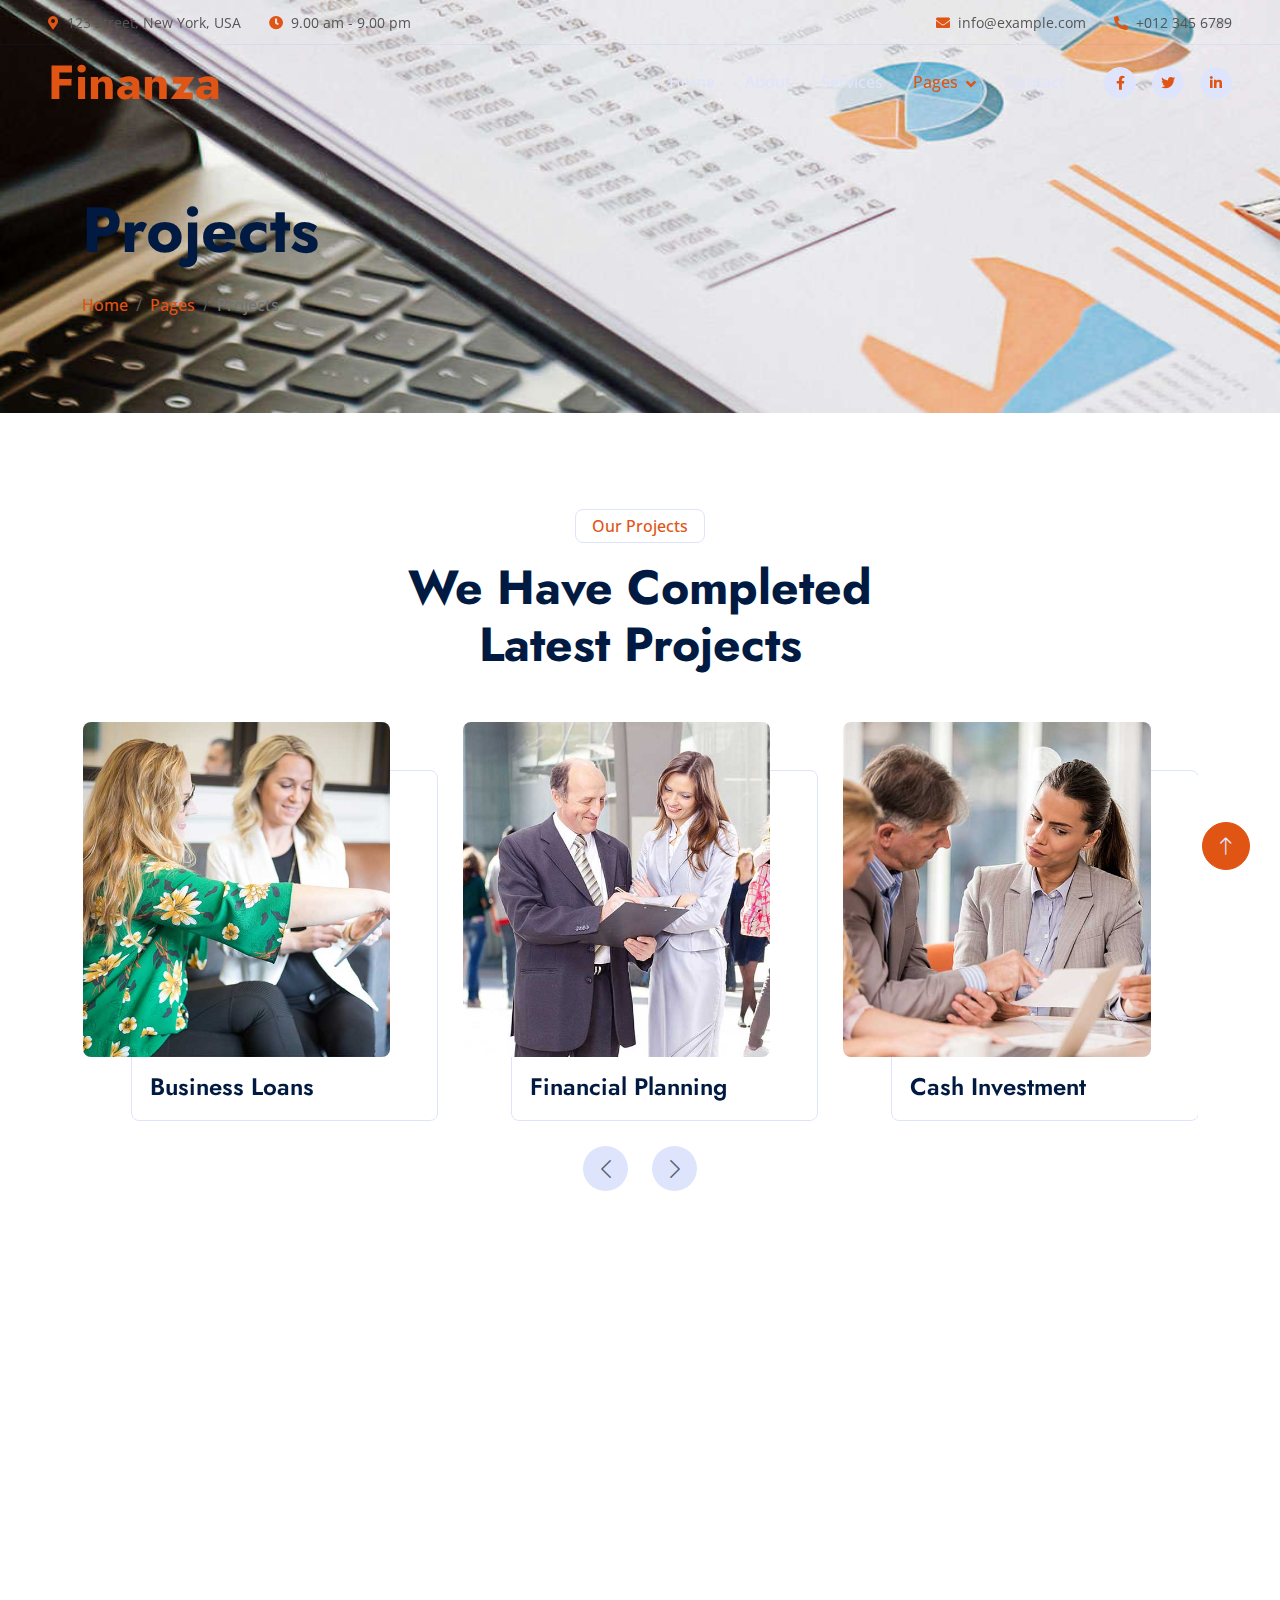
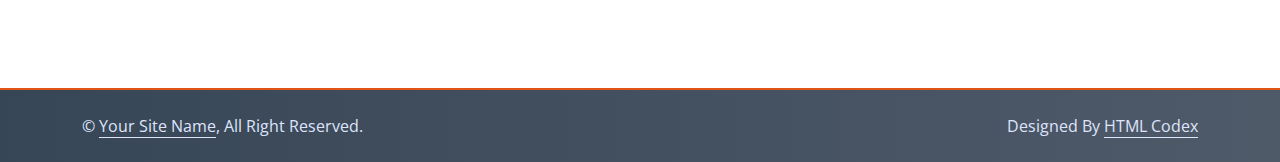
<file: project.html>
<!DOCTYPE html>
<html lang="en">

<head>
    <meta charset="utf-8">
    <title>Finanza - Financial Services Website Template</title>
    <meta content="width=device-width, initial-scale=1.0" name="viewport">
    <meta content="" name="keywords">
    <meta content="" name="description">

    <!-- Favicon -->
    <link href="img/favicon.ico" rel="icon">

    <!-- Google Web Fonts -->
    <link rel="preconnect" href="https://fonts.googleapis.com">
    <link rel="preconnect" href="https://fonts.gstatic.com" crossorigin>
    <link href="https://fonts.googleapis.com/css2?family=Jost:wght@500;600;700&family=Open+Sans:wght@400;500&display=swap" rel="stylesheet">  

    <!-- Icon Font Stylesheet -->
    <link href="https://cdnjs.cloudflare.com/ajax/libs/font-awesome/5.10.0/css/all.min.css" rel="stylesheet">
    <link href="https://cdn.jsdelivr.net/npm/bootstrap-icons@1.4.1/font/bootstrap-icons.css" rel="stylesheet">

    <!-- Libraries Stylesheet -->
    <link href="lib/animate/animate.min.css" rel="stylesheet">
    <link href="lib/owlcarousel/assets/owl.carousel.min.css" rel="stylesheet">

    <!-- Customized Bootstrap Stylesheet -->
    <link href="css/bootstrap.min.css" rel="stylesheet">

    <!-- Template Stylesheet -->
    <link href="css/style.css" rel="stylesheet">
</head>

<body>
    <!-- Spinner Start -->
    <div id="spinner" class="show bg-white position-fixed translate-middle w-100 vh-100 top-50 start-50 d-flex align-items-center justify-content-center">
        <div class="spinner-border text-primary" role="status" style="width: 3rem; height: 3rem;"></div>
    </div>
    <!-- Spinner End -->


    <!-- Navbar Start -->
    <div class="container-fluid fixed-top px-0 wow fadeIn" data-wow-delay="0.1s">
        <div class="top-bar row gx-0 align-items-center d-none d-lg-flex">
            <div class="col-lg-6 px-5 text-start">
                <small><i class="fa fa-map-marker-alt text-primary me-2"></i>123 Street, New York, USA</small>
                <small class="ms-4"><i class="fa fa-clock text-primary me-2"></i>9.00 am - 9.00 pm</small>
            </div>
            <div class="col-lg-6 px-5 text-end">
                <small><i class="fa fa-envelope text-primary me-2"></i>info@example.com</small>
                <small class="ms-4"><i class="fa fa-phone-alt text-primary me-2"></i>+012 345 6789</small>
            </div>
        </div>

        <nav class="navbar navbar-expand-lg navbar-light py-lg-0 px-lg-5 wow fadeIn" data-wow-delay="0.1s">
            <a href="index.html" class="navbar-brand ms-4 ms-lg-0">
                <h1 class="display-5 text-primary m-0">Finanza</h1>
            </a>
            <button type="button" class="navbar-toggler me-4" data-bs-toggle="collapse" data-bs-target="#navbarCollapse">
                <span class="navbar-toggler-icon"></span>
            </button>
            <div class="collapse navbar-collapse" id="navbarCollapse">
                <div class="navbar-nav ms-auto p-4 p-lg-0">
                    <a href="index.html" class="nav-item nav-link">Home</a>
                    <a href="about.html" class="nav-item nav-link">About</a>
                    <a href="service.html" class="nav-item nav-link">Services</a>
                    <div class="nav-item dropdown">
                        <a href="#" class="nav-link dropdown-toggle active" data-bs-toggle="dropdown">Pages</a>
                        <div class="dropdown-menu border-light m-0">
                            <a href="project.html" class="dropdown-item active">Projects</a>
                            <a href="feature.html" class="dropdown-item">Features</a>
                            <a href="team.html" class="dropdown-item">Team Member</a>
                            <a href="testimonial.html" class="dropdown-item">Testimonial</a>
                            <a href="404.html" class="dropdown-item">404 Page</a>
                        </div>
                    </div>
                    <a href="contact.html" class="nav-item nav-link">Contact</a>
                </div>
                <div class="d-none d-lg-flex ms-2">
                    <a class="btn btn-light btn-sm-square rounded-circle ms-3" href="">
                        <small class="fab fa-facebook-f text-primary"></small>
                    </a>
                    <a class="btn btn-light btn-sm-square rounded-circle ms-3" href="">
                        <small class="fab fa-twitter text-primary"></small>
                    </a>
                    <a class="btn btn-light btn-sm-square rounded-circle ms-3" href="">
                        <small class="fab fa-linkedin-in text-primary"></small>
                    </a>
                </div>
            </div>
        </nav>
    </div>
    <!-- Navbar End -->


    <!-- Page Header Start -->
    <div class="container-fluid page-header mb-5 wow fadeIn" data-wow-delay="0.1s">
        <div class="container">
            <h1 class="display-3 mb-4 animated slideInDown">Projects</h1>
            <nav aria-label="breadcrumb animated slideInDown">
                <ol class="breadcrumb mb-0">
                    <li class="breadcrumb-item"><a href="#">Home</a></li>
                    <li class="breadcrumb-item"><a href="#">Pages</a></li>
                    <li class="breadcrumb-item active" aria-current="page">Projects</li>
                </ol>
            </nav>
        </div>
    </div>
    <!-- Page Header End -->


    <!-- Projects Start -->
    <div class="container-xxl py-5">
        <div class="container">
            <div class="text-center mx-auto wow fadeInUp" data-wow-delay="0.1s" style="max-width: 600px;">
                <p class="d-inline-block border rounded text-primary fw-semi-bold py-1 px-3">Our Projects</p>
                <h1 class="display-5 mb-5">We Have Completed Latest Projects</h1>
            </div>
            <div class="owl-carousel project-carousel wow fadeInUp" data-wow-delay="0.3s">
                <div class="project-item pe-5 pb-5">
                    <div class="project-img mb-3">
                        <img class="img-fluid rounded" src="img/service-1.jpg" alt="">
                        <a href=""><i class="fa fa-link fa-3x text-primary"></i></a>
                    </div>
                    <div class="project-title">
                        <h4 class="mb-0">Financial Planning</h4>
                    </div>
                </div>
                <div class="project-item pe-5 pb-5">
                    <div class="project-img mb-3">
                        <img class="img-fluid rounded" src="img/service-2.jpg" alt="">
                        <a href=""><i class="fa fa-link fa-3x text-primary"></i></a>
                    </div>
                    <div class="project-title">
                        <h4 class="mb-0">Cash Investment</h4>
                    </div>
                </div>
                <div class="project-item pe-5 pb-5">
                    <div class="project-img mb-3">
                        <img class="img-fluid rounded" src="img/service-3.jpg" alt="">
                        <a href=""><i class="fa fa-link fa-3x text-primary"></i></a>
                    </div>
                    <div class="project-title">
                        <h4 class="mb-0">Financial Consultancy</h4>
                    </div>
                </div>
                <div class="project-item pe-5 pb-5">
                    <div class="project-img mb-3">
                        <img class="img-fluid rounded" src="img/service-4.jpg" alt="">
                        <a href=""><i class="fa fa-link fa-3x text-primary"></i></a>
                    </div>
                    <div class="project-title">
                        <h4 class="mb-0">Business Loans</h4>
                    </div>
                </div>
            </div>
        </div>
    </div>
    <!-- Projects End -->
        

    <!-- Footer Start -->
    <div class="container-fluid bg-dark text-light footer mt-5 py-5 wow fadeIn" data-wow-delay="0.1s">
        <div class="container py-5">
            <div class="row g-5">
                <div class="col-lg-3 col-md-6">
                    <h4 class="text-white mb-4">Our Office</h4>
                    <p class="mb-2"><i class="fa fa-map-marker-alt me-3"></i>123 Street, New York, USA</p>
                    <p class="mb-2"><i class="fa fa-phone-alt me-3"></i>+012 345 67890</p>
                    <p class="mb-2"><i class="fa fa-envelope me-3"></i>info@example.com</p>
                    <div class="d-flex pt-2">
                        <a class="btn btn-square btn-outline-light rounded-circle me-2" href=""><i class="fab fa-twitter"></i></a>
                        <a class="btn btn-square btn-outline-light rounded-circle me-2" href=""><i class="fab fa-facebook-f"></i></a>
                        <a class="btn btn-square btn-outline-light rounded-circle me-2" href=""><i class="fab fa-youtube"></i></a>
                        <a class="btn btn-square btn-outline-light rounded-circle me-2" href=""><i class="fab fa-linkedin-in"></i></a>
                    </div>
                </div>
                <div class="col-lg-3 col-md-6">
                    <h4 class="text-white mb-4">Services</h4>
                    <a class="btn btn-link" href="">Financial Planning</a>
                    <a class="btn btn-link" href="">Cash Investment</a>
                    <a class="btn btn-link" href="">Financial Consultancy</a>
                    <a class="btn btn-link" href="">Business Loans</a>
                    <a class="btn btn-link" href="">Business Analysis</a>
                </div>
                <div class="col-lg-3 col-md-6">
                    <h4 class="text-white mb-4">Quick Links</h4>
                    <a class="btn btn-link" href="">About Us</a>
                    <a class="btn btn-link" href="">Contact Us</a>
                    <a class="btn btn-link" href="">Our Services</a>
                    <a class="btn btn-link" href="">Terms & Condition</a>
                    <a class="btn btn-link" href="">Support</a>
                </div>
                <div class="col-lg-3 col-md-6">
                    <h4 class="text-white mb-4">Newsletter</h4>
                    <p>Dolor amet sit justo amet elitr clita ipsum elitr est.</p>
                    <div class="position-relative w-100">
                        <input class="form-control bg-white border-0 w-100 py-3 ps-4 pe-5" type="text" placeholder="Your email">
                        <button type="button" class="btn btn-primary py-2 position-absolute top-0 end-0 mt-2 me-2">SignUp</button>
                    </div>
                </div>
            </div>
        </div>
    </div>
    <!-- Footer End -->


    <!-- Copyright Start -->
    <div class="container-fluid copyright py-4">
        <div class="container">
            <div class="row">
                <div class="col-md-6 text-center text-md-start mb-3 mb-md-0">
                    &copy; <a class="border-bottom" href="#">Your Site Name</a>, All Right Reserved.
                </div>
                <div class="col-md-6 text-center text-md-end">
                    <!--/*** This template is free as long as you keep the footer author’s credit link/attribution link/backlink. If you'd like to use the template without the footer author’s credit link/attribution link/backlink, you can purchase the Credit Removal License from "https://htmlcodex.com/credit-removal". Thank you for your support. ***/-->
                    Designed By <a class="border-bottom" href="https://htmlcodex.com">HTML Codex</a>
                </div>
            </div>
        </div>
    </div>
    <!-- Copyright End -->


    <!-- Back to Top -->
    <a href="#" class="btn btn-lg btn-primary btn-lg-square rounded-circle back-to-top"><i class="bi bi-arrow-up"></i></a>


    <!-- JavaScript Libraries -->
    <script src="https://code.jquery.com/jquery-3.4.1.min.js"></script>
    <script src="https://cdn.jsdelivr.net/npm/bootstrap@5.0.0/dist/js/bootstrap.bundle.min.js"></script>
    <script src="lib/wow/wow.min.js"></script>
    <script src="lib/easing/easing.min.js"></script>
    <script src="lib/waypoints/waypoints.min.js"></script>
    <script src="lib/owlcarousel/owl.carousel.min.js"></script>
    <script src="lib/counterup/counterup.min.js"></script>

    <!-- Template Javascript -->
    <script src="js/main.js"></script>
</body>

</html>
</file>
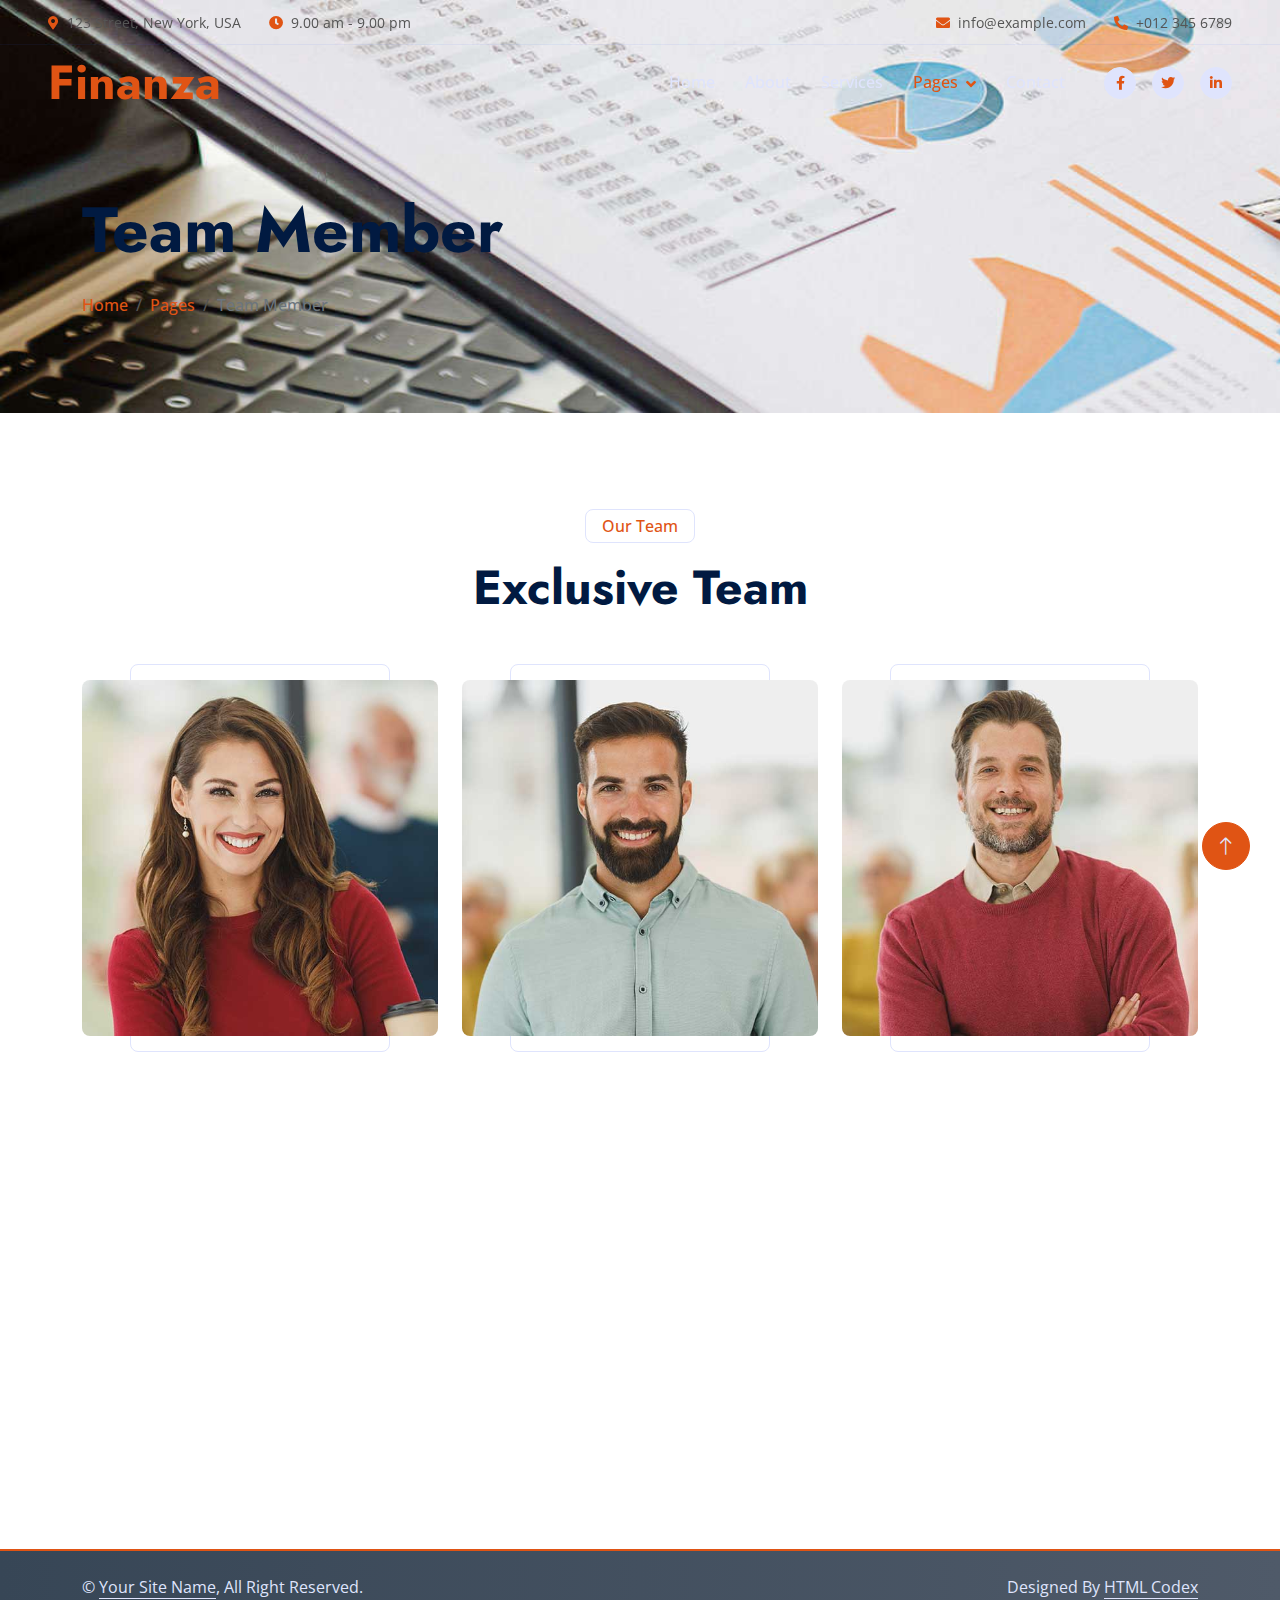
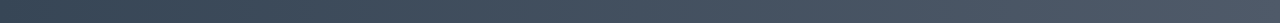
<file: team.html>
<!DOCTYPE html>
<html lang="en">

<head>
    <meta charset="utf-8">
    <title>Finanza - Financial Services Website Template</title>
    <meta content="width=device-width, initial-scale=1.0" name="viewport">
    <meta content="" name="keywords">
    <meta content="" name="description">

    <!-- Favicon -->
    <link href="img/favicon.ico" rel="icon">

    <!-- Google Web Fonts -->
    <link rel="preconnect" href="https://fonts.googleapis.com">
    <link rel="preconnect" href="https://fonts.gstatic.com" crossorigin>
    <link href="https://fonts.googleapis.com/css2?family=Jost:wght@500;600;700&family=Open+Sans:wght@400;500&display=swap" rel="stylesheet">  

    <!-- Icon Font Stylesheet -->
    <link href="https://cdnjs.cloudflare.com/ajax/libs/font-awesome/5.10.0/css/all.min.css" rel="stylesheet">
    <link href="https://cdn.jsdelivr.net/npm/bootstrap-icons@1.4.1/font/bootstrap-icons.css" rel="stylesheet">

    <!-- Libraries Stylesheet -->
    <link href="lib/animate/animate.min.css" rel="stylesheet">
    <link href="lib/owlcarousel/assets/owl.carousel.min.css" rel="stylesheet">

    <!-- Customized Bootstrap Stylesheet -->
    <link href="css/bootstrap.min.css" rel="stylesheet">

    <!-- Template Stylesheet -->
    <link href="css/style.css" rel="stylesheet">
</head>

<body>
    <!-- Spinner Start -->
    <div id="spinner" class="show bg-white position-fixed translate-middle w-100 vh-100 top-50 start-50 d-flex align-items-center justify-content-center">
        <div class="spinner-border text-primary" role="status" style="width: 3rem; height: 3rem;"></div>
    </div>
    <!-- Spinner End -->


    <!-- Navbar Start -->
    <div class="container-fluid fixed-top px-0 wow fadeIn" data-wow-delay="0.1s">
        <div class="top-bar row gx-0 align-items-center d-none d-lg-flex">
            <div class="col-lg-6 px-5 text-start">
                <small><i class="fa fa-map-marker-alt text-primary me-2"></i>123 Street, New York, USA</small>
                <small class="ms-4"><i class="fa fa-clock text-primary me-2"></i>9.00 am - 9.00 pm</small>
            </div>
            <div class="col-lg-6 px-5 text-end">
                <small><i class="fa fa-envelope text-primary me-2"></i>info@example.com</small>
                <small class="ms-4"><i class="fa fa-phone-alt text-primary me-2"></i>+012 345 6789</small>
            </div>
        </div>

        <nav class="navbar navbar-expand-lg navbar-light py-lg-0 px-lg-5 wow fadeIn" data-wow-delay="0.1s">
            <a href="index.html" class="navbar-brand ms-4 ms-lg-0">
                <h1 class="display-5 text-primary m-0">Finanza</h1>
            </a>
            <button type="button" class="navbar-toggler me-4" data-bs-toggle="collapse" data-bs-target="#navbarCollapse">
                <span class="navbar-toggler-icon"></span>
            </button>
            <div class="collapse navbar-collapse" id="navbarCollapse">
                <div class="navbar-nav ms-auto p-4 p-lg-0">
                    <a href="index.html" class="nav-item nav-link">Home</a>
                    <a href="about.html" class="nav-item nav-link">About</a>
                    <a href="service.html" class="nav-item nav-link">Services</a>
                    <div class="nav-item dropdown">
                        <a href="#" class="nav-link dropdown-toggle active" data-bs-toggle="dropdown">Pages</a>
                        <div class="dropdown-menu border-light m-0">
                            <a href="project.html" class="dropdown-item">Projects</a>
                            <a href="feature.html" class="dropdown-item">Features</a>
                            <a href="team.html" class="dropdown-item active">Team Member</a>
                            <a href="testimonial.html" class="dropdown-item">Testimonial</a>
                            <a href="404.html" class="dropdown-item">404 Page</a>
                        </div>
                    </div>
                    <a href="contact.html" class="nav-item nav-link">Contact</a>
                </div>
                <div class="d-none d-lg-flex ms-2">
                    <a class="btn btn-light btn-sm-square rounded-circle ms-3" href="">
                        <small class="fab fa-facebook-f text-primary"></small>
                    </a>
                    <a class="btn btn-light btn-sm-square rounded-circle ms-3" href="">
                        <small class="fab fa-twitter text-primary"></small>
                    </a>
                    <a class="btn btn-light btn-sm-square rounded-circle ms-3" href="">
                        <small class="fab fa-linkedin-in text-primary"></small>
                    </a>
                </div>
            </div>
        </nav>
    </div>
    <!-- Navbar End -->


    <!-- Page Header Start -->
    <div class="container-fluid page-header mb-5 wow fadeIn" data-wow-delay="0.1s">
        <div class="container">
            <h1 class="display-3 mb-4 animated slideInDown">Team Member</h1>
            <nav aria-label="breadcrumb animated slideInDown">
                <ol class="breadcrumb mb-0">
                    <li class="breadcrumb-item"><a href="#">Home</a></li>
                    <li class="breadcrumb-item"><a href="#">Pages</a></li>
                    <li class="breadcrumb-item active" aria-current="page">Team Member</li>
                </ol>
            </nav>
        </div>
    </div>
    <!-- Page Header End -->


    <!-- Team Start -->
    <div class="container-xxl py-5">
        <div class="container">
            <div class="text-center mx-auto wow fadeInUp" data-wow-delay="0.1s" style="max-width: 600px;">
                <p class="d-inline-block border rounded text-primary fw-semi-bold py-1 px-3">Our Team</p>
                <h1 class="display-5 mb-5">Exclusive Team</h1>
            </div>
            <div class="row g-4">
                <div class="col-lg-4 col-md-6 wow fadeInUp" data-wow-delay="0.1s">
                    <div class="team-item">
                        <img class="img-fluid rounded" src="img/team-1.jpg" alt="">
                        <div class="team-text">
                            <h4 class="mb-0">Kate Winslet</h4>
                            <div class="team-social d-flex">
                                <a class="btn btn-square rounded-circle mx-1" href=""><i class="fab fa-facebook-f"></i></a>
                                <a class="btn btn-square rounded-circle mx-1" href=""><i class="fab fa-twitter"></i></a>
                                <a class="btn btn-square rounded-circle mx-1" href=""><i class="fab fa-instagram"></i></a>
                            </div>
                        </div>
                    </div>
                </div>
                <div class="col-lg-4 col-md-6 wow fadeInUp" data-wow-delay="0.3s">
                    <div class="team-item">
                        <img class="img-fluid rounded" src="img/team-2.jpg" alt="">
                        <div class="team-text">
                            <h4 class="mb-0">Jac Jacson</h4>
                            <div class="team-social d-flex">
                                <a class="btn btn-square rounded-circle mx-1" href=""><i class="fab fa-facebook-f"></i></a>
                                <a class="btn btn-square rounded-circle mx-1" href=""><i class="fab fa-twitter"></i></a>
                                <a class="btn btn-square rounded-circle mx-1" href=""><i class="fab fa-instagram"></i></a>
                            </div>
                        </div>
                    </div>
                </div>
                <div class="col-lg-4 col-md-6 wow fadeInUp" data-wow-delay="0.5s">
                    <div class="team-item">
                        <img class="img-fluid rounded" src="img/team-3.jpg" alt="">
                        <div class="team-text">
                            <h4 class="mb-0">Doris Jordan</h4>
                            <div class="team-social d-flex">
                                <a class="btn btn-square rounded-circle mx-1" href=""><i class="fab fa-facebook-f"></i></a>
                                <a class="btn btn-square rounded-circle mx-1" href=""><i class="fab fa-twitter"></i></a>
                                <a class="btn btn-square rounded-circle mx-1" href=""><i class="fab fa-instagram"></i></a>
                            </div>
                        </div>
                    </div>
                </div>
            </div>
        </div>
    </div>
    <!-- Team End -->
        

    <!-- Footer Start -->
    <div class="container-fluid bg-dark text-light footer mt-5 py-5 wow fadeIn" data-wow-delay="0.1s">
        <div class="container py-5">
            <div class="row g-5">
                <div class="col-lg-3 col-md-6">
                    <h4 class="text-white mb-4">Our Office</h4>
                    <p class="mb-2"><i class="fa fa-map-marker-alt me-3"></i>123 Street, New York, USA</p>
                    <p class="mb-2"><i class="fa fa-phone-alt me-3"></i>+012 345 67890</p>
                    <p class="mb-2"><i class="fa fa-envelope me-3"></i>info@example.com</p>
                    <div class="d-flex pt-2">
                        <a class="btn btn-square btn-outline-light rounded-circle me-2" href=""><i class="fab fa-twitter"></i></a>
                        <a class="btn btn-square btn-outline-light rounded-circle me-2" href=""><i class="fab fa-facebook-f"></i></a>
                        <a class="btn btn-square btn-outline-light rounded-circle me-2" href=""><i class="fab fa-youtube"></i></a>
                        <a class="btn btn-square btn-outline-light rounded-circle me-2" href=""><i class="fab fa-linkedin-in"></i></a>
                    </div>
                </div>
                <div class="col-lg-3 col-md-6">
                    <h4 class="text-white mb-4">Services</h4>
                    <a class="btn btn-link" href="">Financial Planning</a>
                    <a class="btn btn-link" href="">Cash Investment</a>
                    <a class="btn btn-link" href="">Financial Consultancy</a>
                    <a class="btn btn-link" href="">Business Loans</a>
                    <a class="btn btn-link" href="">Business Analysis</a>
                </div>
                <div class="col-lg-3 col-md-6">
                    <h4 class="text-white mb-4">Quick Links</h4>
                    <a class="btn btn-link" href="">About Us</a>
                    <a class="btn btn-link" href="">Contact Us</a>
                    <a class="btn btn-link" href="">Our Services</a>
                    <a class="btn btn-link" href="">Terms & Condition</a>
                    <a class="btn btn-link" href="">Support</a>
                </div>
                <div class="col-lg-3 col-md-6">
                    <h4 class="text-white mb-4">Newsletter</h4>
                    <p>Dolor amet sit justo amet elitr clita ipsum elitr est.</p>
                    <div class="position-relative w-100">
                        <input class="form-control bg-white border-0 w-100 py-3 ps-4 pe-5" type="text" placeholder="Your email">
                        <button type="button" class="btn btn-primary py-2 position-absolute top-0 end-0 mt-2 me-2">SignUp</button>
                    </div>
                </div>
            </div>
        </div>
    </div>
    <!-- Footer End -->


    <!-- Copyright Start -->
    <div class="container-fluid copyright py-4">
        <div class="container">
            <div class="row">
                <div class="col-md-6 text-center text-md-start mb-3 mb-md-0">
                    &copy; <a class="border-bottom" href="#">Your Site Name</a>, All Right Reserved.
                </div>
                <div class="col-md-6 text-center text-md-end">
                    <!--/*** This template is free as long as you keep the footer author’s credit link/attribution link/backlink. If you'd like to use the template without the footer author’s credit link/attribution link/backlink, you can purchase the Credit Removal License from "https://htmlcodex.com/credit-removal". Thank you for your support. ***/-->
                    Designed By <a class="border-bottom" href="https://htmlcodex.com">HTML Codex</a>
                </div>
            </div>
        </div>
    </div>
    <!-- Copyright End -->


    <!-- Back to Top -->
    <a href="#" class="btn btn-lg btn-primary btn-lg-square rounded-circle back-to-top"><i class="bi bi-arrow-up"></i></a>


    <!-- JavaScript Libraries -->
    <script src="https://code.jquery.com/jquery-3.4.1.min.js"></script>
    <script src="https://cdn.jsdelivr.net/npm/bootstrap@5.0.0/dist/js/bootstrap.bundle.min.js"></script>
    <script src="lib/wow/wow.min.js"></script>
    <script src="lib/easing/easing.min.js"></script>
    <script src="lib/waypoints/waypoints.min.js"></script>
    <script src="lib/owlcarousel/owl.carousel.min.js"></script>
    <script src="lib/counterup/counterup.min.js"></script>

    <!-- Template Javascript -->
    <script src="js/main.js"></script>
</body>

</html>
</file>
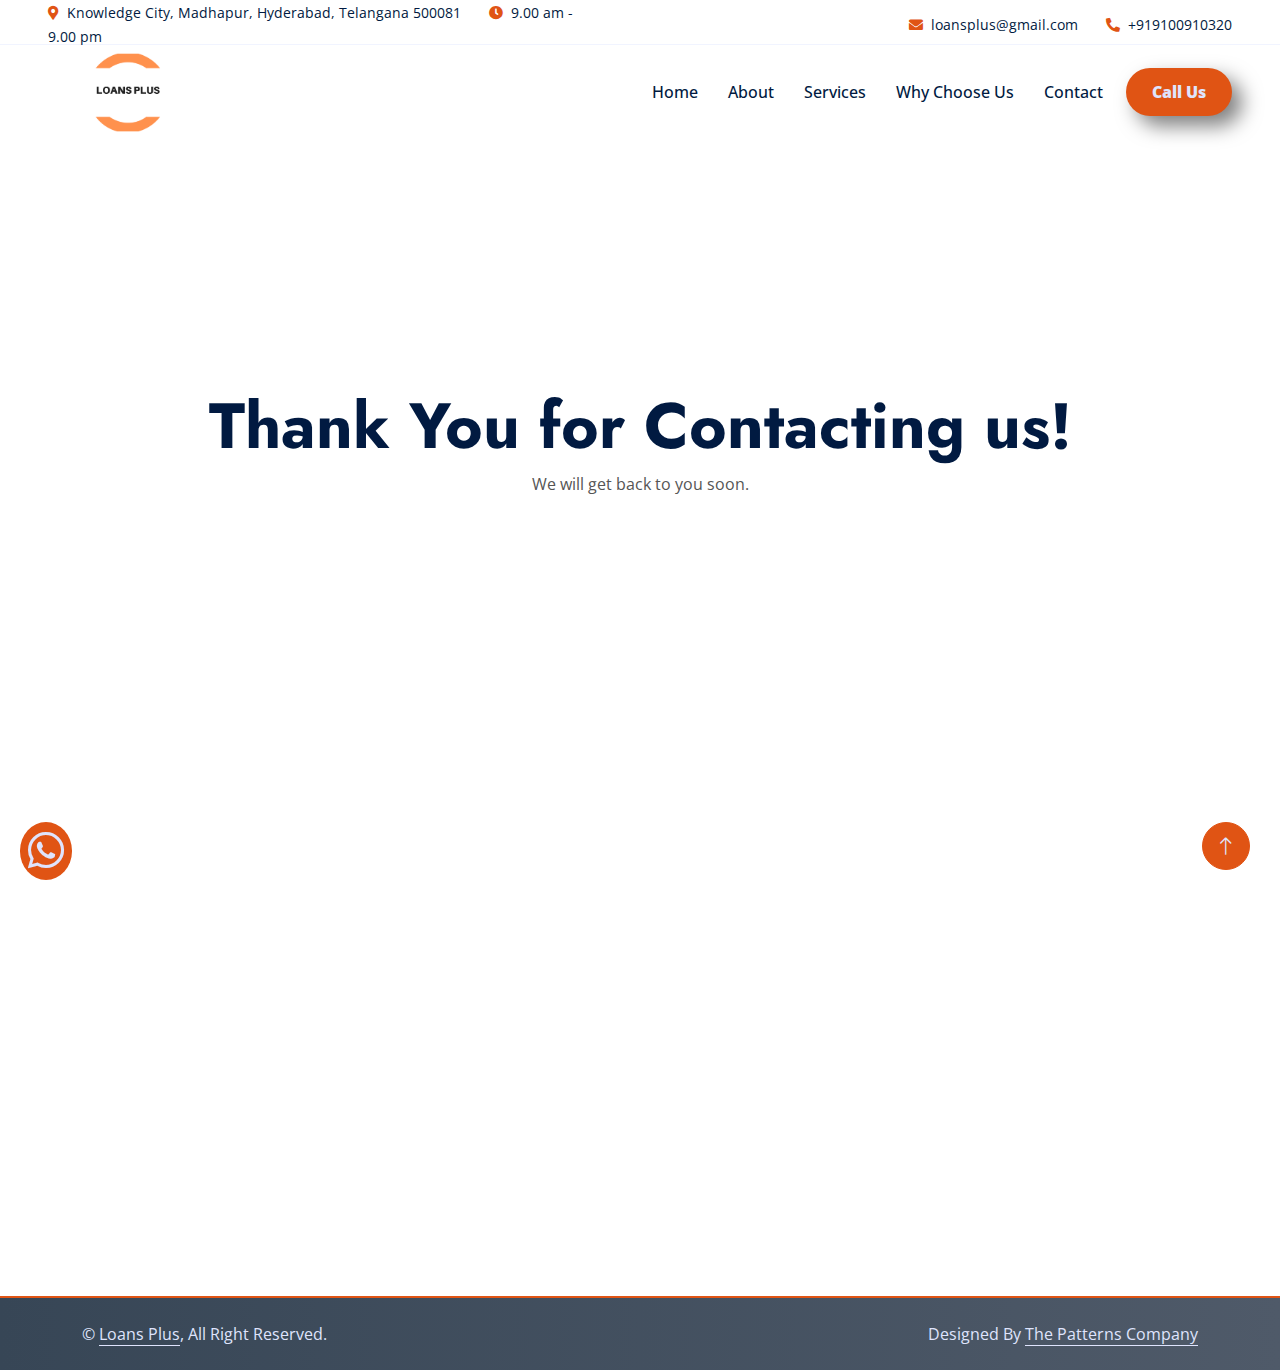
<file: thank-you.html>
<!DOCTYPE html>
<html lang="en">

<head>
    <meta charset="utf-8">
    <title>Loans Plus - Thank You</title>
        <meta content="width=device-width, initial-scale=1.0" name="viewport">
    <meta content="" name="keywords">
    <meta content="" name="description">

    <!-- Favicon -->
    <link href="img/loans-plus-logo.png" rel="icon">

    <!-- Google Web Fonts -->
    <link rel="preconnect" href="https://fonts.googleapis.com">
    <link rel="preconnect" href="https://fonts.gstatic.com" crossorigin>
    <link href="https://fonts.googleapis.com/css2?family=Jost:wght@500;600;700&family=Open+Sans:wght@400;500&display=swap" rel="stylesheet">  

    <!-- Icon Font Stylesheet -->
    <link href="https://cdnjs.cloudflare.com/ajax/libs/font-awesome/5.10.0/css/all.min.css" rel="stylesheet">
    <link href="https://cdn.jsdelivr.net/npm/bootstrap-icons@1.4.1/font/bootstrap-icons.css" rel="stylesheet">

    <!-- Libraries Stylesheet -->
    <link href="lib/animate/animate.min.css" rel="stylesheet">
    <link href="lib/owlcarousel/assets/owl.carousel.min.css" rel="stylesheet">

    <!-- Customized Bootstrap Stylesheet -->
    <link href="css/bootstrap.min.css" rel="stylesheet">

    <!-- Template Stylesheet -->
    <link href="css/style.css" rel="stylesheet">
</head>

<body>
    <!-- Spinner Start -->
    <div id="spinner" class="show bg-white position-fixed translate-middle w-100 vh-100 top-50 start-50 d-flex align-items-center justify-content-center">
        <div class="spinner-border text-primary" role="status" style="width: 3rem; height: 3rem;"></div>
    </div>
    <!-- Spinner End -->


  
    <!-- Navbar Start -->
    <div class="container-fluid fixed-top px-0 wow fadeIn header-top about" data-wow-delay="0.1s">
        <div class="top-bar row gx-0 align-items-center d-none d-lg-flex">
            <div class="col-lg-6 px-5 text-start">
                <small><i class="fa fa-map-marker-alt text-primary me-2"></i>Knowledge City, Madhapur, Hyderabad, Telangana 500081</small>
                <small class="ms-4"><i class="fa fa-clock text-primary me-2"></i>9.00 am - 9.00 pm</small>
            </div>
            <div class="col-lg-6 px-5 text-end">
                <small><i class="fa fa-envelope text-primary me-2"></i>loansplus@gmail.com</small>
                <small class="ms-4"><i class="fa fa-phone-alt text-primary me-2"></i>+919100910320</small>
            </div>
        </div>

        <nav class="navbar navbar-expand-lg navbar-light py-lg-0 px-lg-5 wow fadeIn" data-wow-delay="0.1s">
            <a href="index.html" class="navbar-brand ms-4 ms-lg-0">
                <img class="logo" src="img/loansplus.png" alt="">
            </a>
            <button type="button" class="navbar-toggler me-4" data-bs-toggle="collapse"
                data-bs-target="#navbarCollapse">
                <span class="navbar-toggler-icon"></span>
            </button>
            <div class="collapse navbar-collapse" id="navbarCollapse">
                <div class="navbar-nav ms-auto p-4 p-lg-0">
                    <a href="index.html" class="nav-item nav-link">Home</a>
                    <a href="about.html" class="nav-item nav-link">About</a>
                    <a href="service.html" class="nav-item nav-link">Services</a>
                    <a href="why-choose-me.html" class="nav-item nav-link">Why Choose Us</a>
                    <a href="contact.html" class="nav-item nav-link">Contact</a>
                </div>
                <div class="d-none d-lg-flex ms-2">

                    <a href="tel:+919100910320" class="call-us">Call Us</a>
                </div>
            </div>
        </nav>
    </div>
    <!-- Navbar End -->

    <!-- Page Header Start -->
    <div class="container-fluid mb-5 wow fadeIn thank-you" data-wow-delay="0.1s">
        <div class="container">
            <h1 class="display-3  animated slideInDown">Thank You for Contacting us!</h1>
           <p>We will get back to you soon.</p>
        </div>
    </div>

  


<style>
.thank-you{
    height: 100vh;

  width: 100%;
  display: grid;
  place-items: center;
}
.thank-you .container{
    display: grid;
    place-items: center;
}
</style>

   

    <!-- Footer Start -->
    <div class="container-fluid bg-dark text-light footer  py-3 wow fadeIn" data-wow-delay="0.1s">
        <div class="container py-5">
            <div class="row g-5">
                <div class="col-lg-4 col-md-6">
                    <h4 class="text-white mb-4">Our Office</h4>
                    <p class="mb-2"><i class="fa fa-map-marker-alt me-3"></i>Knowledge City, Madhapur, Hyderabad, Telangana 500081</p>
                    <p class="mb-2"><i class="fa fa-phone-alt me-3"></i>+919100910320</p>
                    <p class="mb-2"><i class="fa fa-envelope me-3"></i>loansplus@gmail.com </p>
                    <div class="d-flex pt-2">
                        <a class="btn btn-square btn-outline-light rounded-circle me-2" href=""><i
                                class="fab fa-twitter"></i></a>
                        <a class="btn btn-square btn-outline-light rounded-circle me-2" href=""><i
                                class="fab fa-facebook-f"></i></a>
                        <a class="btn btn-square btn-outline-light rounded-circle me-2" href=""><i
                                class="fab fa-youtube"></i></a>
                        <a class="btn btn-square btn-outline-light rounded-circle me-2" href=""><i
                                class="fab fa-linkedin-in"></i></a>
                    </div>
                </div>
                <div class="col-lg-4 col-md-6">
                    <h4 class="text-white mb-4">Services</h4>
                    <a class="btn btn-link" href="">Personal Loan</a>
                    <a class="btn btn-link" href="">Housing Loan</a>
                    <a class="btn btn-link" href="">Business Loan</a>
                    <a class="btn btn-link" href="">Auto Loans</a>
                </div>
                <div class="col-lg-4 col-md-6">
                    <h4 class="text-white mb-4">Quick Links</h4>
                    <a class="btn btn-link" href="index.html">Home</a>
                    <a class="btn btn-link" href="about.html">About</a>
                    <a class="btn btn-link" href="service.html">Our Services</a>
                    <a class="btn btn-link" href="why-choose-me.html">Why Choose Us</a>
                    <a class="btn btn-link" href="contact.html">Contact</a>
                </div>

            </div>
        </div>
    </div>
    <!-- Footer End -->


    <!-- Copyright Start -->
    <div class="container-fluid copyright py-4">
        <div class="container">
            <div class="row">
                <div class="col-md-6 text-center text-md-start mb-3 mb-md-0">
                    &copy; <a class="border-bottom" href="#">Loans Plus</a>, All Right Reserved.
                </div>
                <div class="col-md-6 text-center text-md-end">
                    <!--/*** This template is free as long as you keep the footer author’s credit link/attribution link/backlink. If you'd like to use the template without the footer author’s credit link/attribution link/backlink, you can purchase the Credit Removal License from "https://htmlcodex.com/credit-removal". Thank you for your support. ***/-->
                    Designed By <a class="border-bottom" href="https://thepatternscompany.com/">The Patterns Company</a>
                </div>
            </div>
        </div>
    </div>
    <!-- Copyright End -->


    <!-- Back to Top -->
    <a href="#" class="btn btn-lg btn-primary btn-lg-square rounded-circle back-to-top"><i
            class="bi bi-arrow-up"></i></a>

    <a href="https://wa.me/+919100910320" class="whatsapp">
        <i class="fab fa-whatsapp"></i>
    </a>
    <!-- JavaScript Libraries -->
    <script src="https://code.jquery.com/jquery-3.4.1.min.js"></script>
    <script src="https://cdn.jsdelivr.net/npm/bootstrap@5.0.0/dist/js/bootstrap.bundle.min.js"></script>
    <script src="lib/wow/wow.min.js"></script>
    <script src="lib/easing/easing.min.js"></script>
    <script src="lib/waypoints/waypoints.min.js"></script>
    <script src="lib/owlcarousel/owl.carousel.min.js"></script>
    <script src="lib/counterup/counterup.min.js"></script>

    <!-- Template Javascript -->
    <script src="js/main.js"></script>
</body>

</html>
</file>
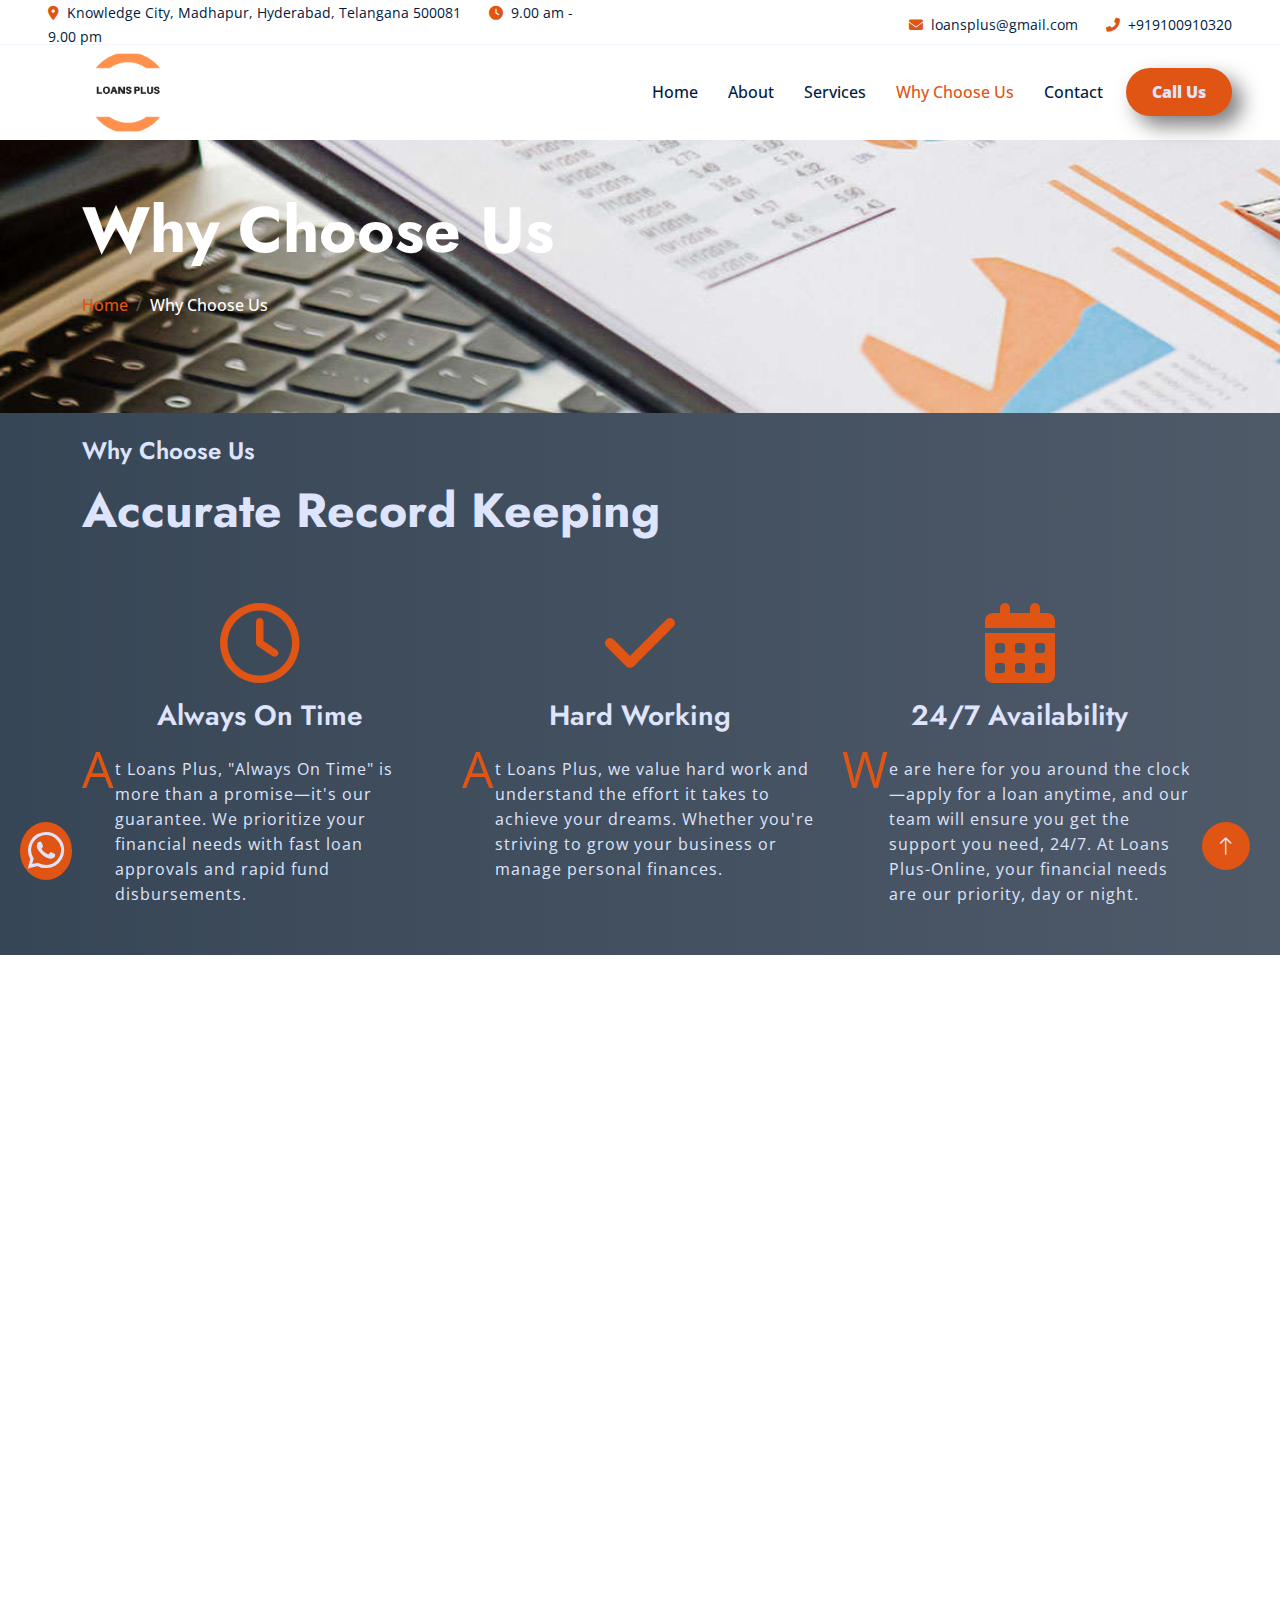
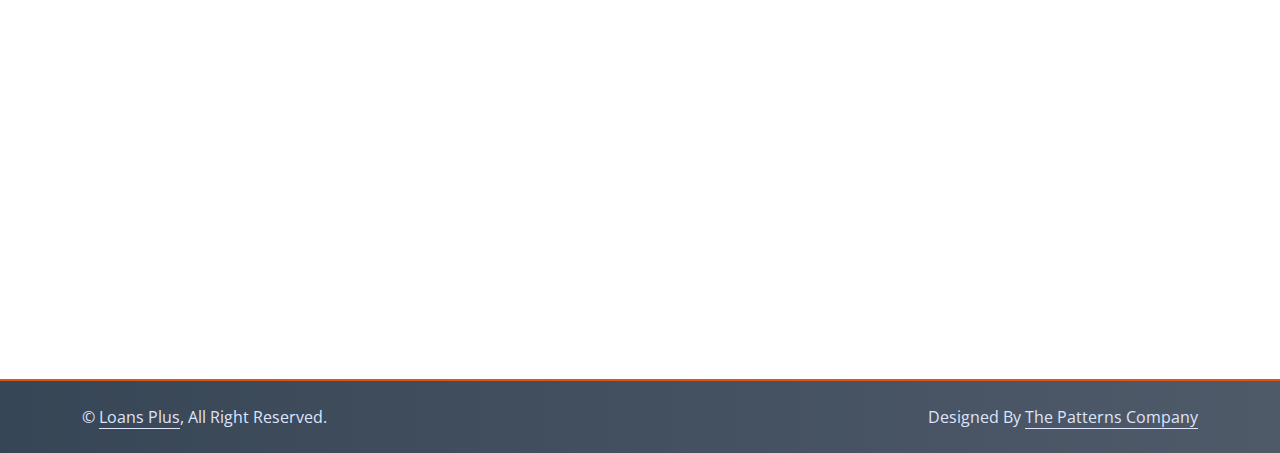
<file: why-choose-me.html>
<!DOCTYPE html>
<html lang="en">
<head>
    <meta charset="utf-8">
    <title>Loans Plus</title>
        <meta content="width=device-width, initial-scale=1.0" name="viewport">
    <meta content="" name="keywords">
    <meta content="" name="description">

    <!-- Favicon -->
    <link href="img/loans-plus-logo.png" rel="icon">

    <!-- Google Web Fonts -->
    <link rel="preconnect" href="https://fonts.googleapis.com">
    <link rel="preconnect" href="https://fonts.gstatic.com" crossorigin>
    <link href="https://fonts.googleapis.com/css2?family=Jost:wght@500;600;700&family=Open+Sans:wght@400;500&display=swap" rel="stylesheet">  
    <!-- Icon Font Stylesheet -->
    <link href="https://cdnjs.cloudflare.com/ajax/libs/font-awesome/6.6.0/css/all.min.css" rel="stylesheet">
    <link href="https://cdn.jsdelivr.net/npm/bootstrap-icons@1.4.1/font/bootstrap-icons.css" rel="stylesheet">

    <!-- Libraries Stylesheet -->
    <link href="lib/animate/animate.min.css" rel="stylesheet">
    <link href="lib/owlcarousel/assets/owl.carousel.min.css" rel="stylesheet">

    <!-- Customized Bootstrap Stylesheet -->
    <link href="css/bootstrap.min.css" rel="stylesheet">

    <!-- Template Stylesheet -->
    <link href="css/style.css" rel="stylesheet">
</head>
<body>

     <!-- Spinner Start -->
     <div id="spinner" class="show bg-white position-fixed translate-middle w-100 vh-100 top-50 start-50 d-flex align-items-center justify-content-center">
        <div class="spinner-border text-primary" role="status" style="width: 3rem; height: 3rem;"></div>
    </div>
    <!-- Spinner End -->


  
    <!-- Navbar Start -->
    <div class="container-fluid fixed-top px-0 wow fadeIn header-top about" data-wow-delay="0.1s">
        <div class="top-bar row gx-0 align-items-center d-none d-lg-flex">
            <div class="col-lg-6 px-5 text-start">
                <small><i class="fa fa-map-marker-alt text-primary me-2"></i>Knowledge City, Madhapur, Hyderabad, Telangana 500081</small>
                <small class="ms-4"><i class="fa fa-clock text-primary me-2"></i>9.00 am - 9.00 pm</small>
            </div>
            <div class="col-lg-6 px-5 text-end">
                <small><i class="fa fa-envelope text-primary me-2"></i>loansplus@gmail.com</small>
                <small class="ms-4"><i class="fa fa-phone-alt text-primary me-2"></i>+919100910320</small>
            </div>
        </div>

        <nav class="navbar navbar-expand-lg navbar-light py-lg-0 px-lg-5 wow fadeIn" data-wow-delay="0.1s">
            <a href="index.html" class="navbar-brand ms-4 ms-lg-0">
                <img class="logo" src="img/loansplus.png" alt="">
            </a>
            <button type="button" class="navbar-toggler me-4" data-bs-toggle="collapse"
                data-bs-target="#navbarCollapse">
                <span class="navbar-toggler-icon"></span>
            </button>
            <div class="collapse navbar-collapse" id="navbarCollapse">
                <div class="navbar-nav ms-auto p-4 p-lg-0">
                    <a href="index.html" class="nav-item nav-link">Home</a>
                    <a href="about.html" class="nav-item nav-link ">About</a>
                    <a href="service.html" class="nav-item nav-link">Services</a>
                    <a href="why-choose-me.html" class="nav-item nav-link active">Why Choose Us</a>
                    <a href="contact.html" class="nav-item nav-link">Contact</a>
                </div>
                <div class="d-none d-lg-flex ms-2">

                    <a href="tel:+919100910320" class="call-us">Call Us</a>
                </div>
            </div>
        </nav>
    </div>
    <!-- Navbar End -->

    <!-- Page Header Start -->
    <div class="container-fluid page-header mb- wow fadeIn header-about" data-wow-delay="0.1s">
        <div class="container">
            <h1 class="display-3 mb-4 animated slideInDown">Why Choose Us</h1>
            <nav aria-label="breadcrumb animated slideInDown">
                <ol class="breadcrumb mb-0">
                    <li class="breadcrumb-item"><a href="#">Home</a></li>
                    <!-- <li class="breadcrumb-item"><a href="#">Pages</a></li> -->
                    <li class="breadcrumb-item active" aria-current="page">Why Choose Us</li>
                </ol>
            </nav>
        </div>
    </div>
    <!-- Page Header End  -->

     <!-- Why Choose us start  -->
     <div class="container-fluid py-3 why">
        <div class="container">
            <h4 class=" py-2">Why Choose Us</h4>
            <h1 class="display-5 mb-5">Accurate Record Keeping</h1>

            <div class="row g-4 ">
                <div class="col-lg-4 col-md-6 wow fadeInUp box1" data-wow-delay="0.1s">
                    <div class="team-item">
                        <i class="fa-regular fa-clock  icon-size "></i>
                        <div>
                            <h3 class=" py-3 icon-text1">Always On Time</h3>
                            <p class=" line-spacing icon-text why-item">
                                <span class="first-letter" style="color: var(--secondary);">A</span>
                                t Loans Plus, "Always On Time" is more than a promise—it's our guarantee. We
                                prioritize your financial needs with fast loan approvals and rapid fund disbursements.

                            </p>
                        </div>
                    </div>
                </div>
                <div class="col-lg-4 col-md-6 wow fadeInUp" data-wow-delay="0.3s">
                    <div class="team-item">
                        <i class="fa-solid fa-check icon-size "></i>
                        <div>
                            <h3 class=" py-3 icon-text1">Hard Working</h3>
                            <p class="line-spacing icon-text why-item">
                                <span class="first-letter" style="color: var(--secondary);">A</span>t Loans
                                Plus, we value hard work and understand the effort it takes to achieve your
                                dreams. Whether you're striving to grow your business or manage personal finances.
                            </p>
                        </div>
                    </div>
                </div>
                <div class="col-lg-4 col-md-6 wow fadeInUp" data-wow-delay="0.5s">
                    <div class="team-item">
                        <i class="fa-solid fa-calendar-days icon-size "></i>
                        <div>
                            <h3 class="py-3 icon-text1">24/7 Availability</h3>
                            <p class=" line-spacing icon-text why-item">
                                <span class="first-letter" style="color: var(--secondary);">W</span>e are here for you
                                around the clock—apply for a loan anytime, and our team will ensure you get the support
                                you need, 24/7. At Loans Plus-Online, your financial needs are our priority, day or
                                night.
                            </p>
                            </p>

                        </div>
                    </div>
                </div>
            </div>
        </div>
    </div>
         <!-- Why Choose us end -->

         <!-- Testimonial Start -->
    <div class="container-xxl py-5 testimonials">
        <div class="container">
            <div class="text-center mx-auto wow fadeInUp" data-wow-delay="0.1s" style="max-width: 600px;">
                <p class="d-inline-block border rounded text-primary fw-semi-bold py-1 px-3">Testimonial</p>
                <h1 class="display-5 mb-5">What Our Clients Say!</h1>
            </div>
            <div class="owl-carousel testimonial-carousel wow fadeInUp" data-wow-delay="0.3s">
                <div class="testimonial-item">
                    <div class="testimonial-text border rounded p-4 pt-5 mb-5">
                        <div class="btn-square bg-white border rounded-circle">
                            <i class="fa fa-quote-right fa-2x text-primary"></i>
                        </div>
                        A Big Thanks to entire team n specially to manager
                    </div>
                    <img class="rounded-circle mb-3" src="img/testimonial-1.png" alt="">
                    <h4>Aditya srinivasan</h4>
                    <span>Civil Engineer</span>
                </div>
                <div class="testimonial-item">
                    <div class="testimonial-text border rounded p-4 pt-5 mb-5">
                        <div class="btn-square bg-white border rounded-circle">
                            <i class="fa fa-quote-right fa-2x text-primary"></i>
                        </div>
                        i have tried many loan agencies and frustrated with all But loans plus team has done tremendous
                        work
                    </div>
                    <img class="rounded-circle mb-3" src="img/testimonial-2.png" alt="">
                    <h4>Rahul</h4>
                    <span>Doctor</span>
                </div>

                <div class="testimonial-item">
                    <div class="testimonial-text border rounded p-4 pt-5 mb-5">
                        <div class="btn-square bg-white border rounded-circle">
                            <i class="fa fa-quote-right fa-2x text-primary"></i>
                        </div>
                        One of the Best service provider from our city , Thanks to the team to took care about our loan
                        n disbursement
                        in time
                    </div>
                    <img class="rounded-circle mb-3" src="img/testimonial-3.png" alt="">
                    <h4>Priyanka Reddy</h4>
                    <span>Manager</span>
                </div>
            </div>
        </div>
    </div>
    <!-- Testimonial End -->

    <!-- Footer Start -->
    <div class="container-fluid bg-dark text-light footer  py-3 wow fadeIn" data-wow-delay="0.1s">
        <div class="container py-5">
            <div class="row g-5">
                <div class="col-lg-4 col-md-6">
                    <h4 class="text-white mb-4">Our Office</h4>
                    <p class="mb-2"><i class="fa fa-map-marker-alt me-3"></i>Knowledge City, Madhapur, Hyderabad, Telangana 500081</p>
                    <p class="mb-2"><i class="fa fa-phone-alt me-3"></i>+919100910320</p>
                    <p class="mb-2"><i class="fa fa-envelope me-3"></i>loansplus@gmail.com </p>
                    <div class="d-flex pt-2">
                        <a class="btn btn-square btn-outline-light rounded-circle me-2" href=""><i
                                class="fab fa-twitter"></i></a>
                        <a class="btn btn-square btn-outline-light rounded-circle me-2" href=""><i
                                class="fab fa-facebook-f"></i></a>
                        <a class="btn btn-square btn-outline-light rounded-circle me-2" href=""><i
                                class="fab fa-youtube"></i></a>
                        <a class="btn btn-square btn-outline-light rounded-circle me-2" href=""><i
                                class="fab fa-linkedin-in"></i></a>
                    </div>
                </div>
                <div class="col-lg-4 col-md-6">
                    <h4 class="text-white mb-4">Services</h4>
                    <a class="btn btn-link" href="">Personal Loan</a>
                    <a class="btn btn-link" href="">Housing Loan</a>
                    <a class="btn btn-link" href="">Business Loan</a>
                    <a class="btn btn-link" href="">Auto Loans</a>
                </div>
                <div class="col-lg-4 col-md-6">
                    <h4 class="text-white mb-4">Quick Links</h4>
                    <a class="btn btn-link" href="index.html">Home</a>
                    <a class="btn btn-link" href="about.html">About</a>
                    <a class="btn btn-link" href="service.html">Our Services</a>
                    <a class="btn btn-link" href="why-choose-me.html">Why Choose Us</a>
                    <a class="btn btn-link" href="contact.html">Contact</a>
                </div>

            </div>
        </div>
    </div>
    <!-- Footer End -->


    <!-- Copyright Start -->
    <div class="container-fluid copyright py-4">
        <div class="container">
            <div class="row">
                <div class="col-md-6 text-center text-md-start mb-3 mb-md-0">
                    &copy; <a class="border-bottom" href="#">Loans Plus</a>, All Right Reserved.
                </div>
                <div class="col-md-6 text-center text-md-end">
                    <!--/*** This template is free as long as you keep the footer author’s credit link/attribution link/backlink. If you'd like to use the template without the footer author’s credit link/attribution link/backlink, you can purchase the Credit Removal License from "https://htmlcodex.com/credit-removal". Thank you for your support. ***/-->
                    Designed By <a class="border-bottom" href="https://thepatternscompany.com/">The Patterns Company</a>
                </div>
            </div>
        </div>
    </div>
    <!-- Copyright End -->


    <!-- Back to Top -->
    <a href="#" class="btn btn-lg btn-primary btn-lg-square rounded-circle back-to-top"><i
            class="bi bi-arrow-up"></i></a>

    <a href="https://wa.me/+919100910320" class="whatsapp">
        <i class="fab fa-whatsapp"></i>
    </a>


     <!-- JavaScript Libraries -->
    <script src="https://code.jquery.com/jquery-3.4.1.min.js"></script>
    <script src="https://cdn.jsdelivr.net/npm/bootstrap@5.0.0/dist/js/bootstrap.bundle.min.js"></script>
    <script src="lib/wow/wow.min.js"></script>
    <script src="lib/easing/easing.min.js"></script>
    <script src="lib/waypoints/waypoints.min.js"></script>
    <script src="lib/owlcarousel/owl.carousel.min.js"></script>
    <script src="lib/counterup/counterup.min.js"></script>

    <!-- Template Javascript -->
    <script src="js/main.js"></script>
</body>
</html>
</file>
<file: css/style.css>
/********** Template CSS **********/
:root {
    --primary: #56616e;
    --secondary: #e05414;
    --tertiary: #555555;
    --light: #DFE4FD;
    --dark: #011A41;
}

.back-to-top {
    position: fixed;
    display: none;
    right: 30px;
    bottom: 30px;
    z-index: 99;
}

h1,
.h1,
h2,
.h2,
.fw-bold {
    font-weight: 700 !important;
}

h3,
.h3,
h4,
.h4,
.fw-medium {
    font-weight: 600 !important;
}

h5,
.h5,
h6,
.h6,
.fw-semi-bold {
    font-weight: 500 !important;
}


/*** Spinner ***/
#spinner {
    opacity: 0;
    visibility: hidden;
    transition: opacity .5s ease-out, visibility 0s linear .5s;
    z-index: 99999;
}

#spinner.show {
    transition: opacity .5s ease-out, visibility 0s linear 0s;
    visibility: visible;
    opacity: 1;
}

.header-top.about{
    background-color: white;
}
.header-about h1{
    color: white;
}
.header-about li.active{
    color: white;
}
.header-top.about small{
    color: var(--dark);
}
.header-top.about .navbar .navbar-nav .nav-link{
    color: var(--dark);
}
.header-top.about .navbar .navbar-nav .nav-link:hover,.header-top.about .navbar .navbar-nav .nav-link.active{
    color: var(--secondary);
}

/*** Button ***/
.btn {
    transition: .5s;
    font-weight: 500;
}

.btn-primary,
.btn-outline-primary:hover {
    color: var(--light);
}

.btn-square {
    width: 38px;
    height: 38px;
}

.btn-sm-square {
    width: 32px;
    height: 32px;
}

.btn-lg-square {
    width: 48px;
    height: 48px;
}

.btn-square,
.btn-sm-square,
.btn-lg-square {
    padding: 0;
    display: flex;
    align-items: center;
    justify-content: center;
    font-weight: normal;
}


/*** Navbar ***/
.fixed-top {
    transition: .5s;
}

.top-bar {
    height: 45px;
    border-bottom: 1px solid rgba(53, 94, 252, .07);
}

.navbar .dropdown-toggle::after {
    border: none;
    content: "\f107";
    font-family: "Font Awesome 5 Free";
    font-weight: 900;
    vertical-align: middle;
    margin-left: 8px;
}
.fixed-top.shadow .navbar .navbar-nav .nav-link{
    color: var(--dark);
}
.navbar .navbar-nav .nav-link {
    padding: 25px 15px;
    color: var(--light);
    font-weight: 500;
    outline: none;
}
.navbar-brand{
    width: 150px;
}
.navbar-brand .logo{
width: 100%;
}
.hero h1{
    color: var(--light);
}
.header-top small{
color: var(--light);
}

.navbar .navbar-nav .nav-link:hover,
.navbar .navbar-nav .nav-link.active {
    color: var(--secondary);
}
.fixed-top.shadow .navbar .navbar-nav .nav-link.active,
.fixed-top.shadow .navbar .navbar-nav .nav-link:hover
{
    color: var(--secondary);
}
@media (max-width: 991.98px) {
    .navbar .navbar-nav {
        margin-top: 10px;
        border-top: 1px solid rgba(0, 0, 0, .07);
        background: #FFFFFF;
    }

    .navbar .navbar-nav .nav-link {
        padding: 10px 0;
        color: var(--dark);
    }
}

@media (min-width: 992px) {
    .navbar .nav-item .dropdown-menu {
        display: block;
        visibility: hidden;
        top: 100%;
        transform: rotateX(-75deg);
        transform-origin: 0% 0%;
        transition: .5s;
        opacity: 0;
    }

    .navbar .nav-item:hover .dropdown-menu {
        transform: rotateX(0deg);
        visibility: visible;
        transition: .5s;
        opacity: 1;
    }
}


/*** Header ***/
.carousel-caption {
    top: 0;
    left: 0;
    right: 0;
    bottom: 0;
    display: flex;
    align-items: center;
    justify-content: center;
    text-align: start;
    z-index: 1;
}

.carousel-control-prev,
.carousel-control-next {
    width: 3rem;
}

.carousel-control-prev-icon,
.carousel-control-next-icon {
    width: 3rem;
    height: 3rem;
    background-color: var(--primary);
    border: 10px solid var(--primary);
}

.carousel-control-prev-icon {
    border-radius: 0 3rem 3rem 0;
}

.carousel-control-next-icon {
    border-radius: 3rem 0 0 3rem;
}

@media (max-width: 768px) {
    #header-carousel .carousel-item {
        position: relative;
        min-height: 450px;
    }
    
    #header-carousel .carousel-item img {
        position: absolute;
        width: 100%;
        height: 100%;
        object-fit: cover;
    }
}

.page-header {
    padding-top: 12rem;
    padding-bottom: 6rem;
    background: url(../img/bg-about.jpg) top left no-repeat;
    background-size: cover;
    /* background-color: #000f23; */
   
}
/* .page-header .container::before{
    content: "";
    position: absolute;
    width: 100%;
    height: 100%;
    height: auto;
    top: 0;
    left: 0;
    background-color: #000;
   opacity: 0.7;
   z-index: 2;
} */
.page-header .breadcrumb-item,
.page-header .breadcrumb-item a {
    font-weight: 500;
}

.page-header .breadcrumb-item+.breadcrumb-item::before {
    color: var(--tertiary);
}


/*** Facts ***/
.facts {
    background: linear-gradient(rgba(53, 94, 252, .95), rgba(53, 94, 252, .95)), url(../img/bg.png);
}


/*** Callback ***/
.callback {
    position: relative;
}

.callback::before {
    position: absolute;
    content: "";
    width: 100%;
    height: 50%;
    top: 0;
    left: 0;
    background: linear-gradient(rgba(53, 94, 252, .95), rgba(53, 94, 252, .95)), url(../img/bg.png);
    z-index: -1;
}


/*** Feature ***/
.feature .feature-box,
.feature .feature-box * {
    transition: .5s;
}

.feature .feature-box:hover {
    background: var(--primary);
    border-color: var(--primary) !important;
}

.feature .feature-box:hover * {
    color: #FFFFFF !important;
}


/*** Service ***/
.service .nav .nav-link {
    transition: .5s;
}

.service .nav .nav-link.active {
    border-color: var(--primary) !important;
    background: var(--primary);
}

.service .nav .nav-link.active h5 {
    color: #FFFFFF !important;
}

.service .nav .nav-link.active h5 i {
    color: #FFFFFF !important;
}


/*** Project ***/
.project-item,
.project-item .project-img {
    position: relative;
}

.project-item .project-img a {
    position: absolute;
    width: 100%;
    height: 100%;
    top: 0;
    left: 0;
    background: rgba(255, 255, 255, .5);
    display: flex;
    align-items: center;
    justify-content: center;
    border-radius: 8px;
    opacity: 0;
    transition: .5s;
}

.project-item:hover .project-img a {
    opacity: 1;
}

.project-item .project-title {
    position: absolute;
    top: 3rem;
    right: 0;
    bottom: 0;
    left: 3rem;
    border: 1px solid var(--light);
    border-radius: 8px;
    display: flex;
    align-items: flex-end;
    padding: 18px;
    z-index: -1;
    transition: .5s;
}

.project-item:hover .project-title {
    background: var(--primary);
    border-color: var(--primary);
}

.project-item .project-title h4 {
    transition: .5s;
}

.project-item:hover .project-title h4 {
    color: #FFFFFF;
}

.project-carousel .owl-nav {
    margin-top: 25px;
    display: flex;
    justify-content: center;
}

.project-carousel .owl-nav .owl-prev,
.project-carousel .owl-nav .owl-next {
    margin: 0 12px;
    width: 45px;
    height: 45px;
    display: flex;
    align-items: center;
    justify-content: center;
    color: var(--primary);
    background: var(--light);
    border-radius: 45px;
    font-size: 22px;
    transition: .5s;
}

.project-carousel .owl-nav .owl-prev:hover,
.project-carousel .owl-nav .owl-next:hover {
    background: var(--primary);
    color: var(--light);
}


/*** Team ***/
.team-item {
    position: relative;
    padding: 1rem 0;
}

.team-item img {
    position: relative;
    z-index: 2;
}

.team-item .team-text {
    position: absolute;
    top: 0;
    right: 3rem;
    bottom: 0;
    left: 3rem;
    padding: 15px;
    border: 1px solid var(--light);
    border-radius: 8px;
    display: flex;
    flex-direction: column;
    align-items: center;
    justify-content: space-between;
    transition: .5s;
    z-index: 1;
}

.team-item:hover .team-text {
    background: var(--primary);
    border-color: var(--primary);
}

.team-item .team-text h4 {
    transition: .5s;
}

.team-item:hover .team-text h4 {
    color: #FFFFFF;
}

.team-item .team-social .btn {
    background: var(--light);
    color: var(--primary);
}

.team-item:hover .team-social .btn {
    background: #FFFFFF;
}

.team-item .team-social .btn:hover {
    background: var(--primary);
    color: var(--light);
}


/*** Testimonial ***/
.testimonial-item {
    position: relative;
    text-align: center;
    padding-top: 30px;
}

.testimonial-item .testimonial-text {
    position: relative;
    text-align: center;
}

.testimonial-item .testimonial-text .btn-square {
    position: absolute;
    width: 60px;
    height: 60px;
    top: -30px;
    left: 50%;
    transform: translateX(-50%);
}

.testimonial-item .testimonial-text::before {
    position: absolute;
    content: "";
    bottom: -60px;
    left: 50%;
    transform: translateX(-50%);
    border: 30px solid;
    border-color: var(--light) transparent transparent transparent;
}

.testimonial-item .testimonial-text::after {
    position: absolute;
    content: "";
    bottom: -59px;
    left: 50%;
    transform: translateX(-50%);
    border: 30px solid;
    border-color: #FFFFFF transparent transparent transparent;
}

.testimonial-carousel .owl-item img {
    margin: 0 auto;
    width: 100px;
    height: 100px;
}

.testimonial-carousel .owl-dots {
    margin-top: 25px;
    display: flex;
    align-items: flex-end;
    justify-content: center;
}

.testimonial-carousel .owl-dot {
    position: relative;
    display: inline-block;
    margin: 0 5px;
    width: 30px;
    height: 30px;
    border: 1px solid var(--light);
    border-radius: 30px;
    transition: .5s;
}

.testimonial-carousel .owl-dot::after {
    position: absolute;
    content: "";
    width: 16px;
    height: 16px;
    top: 6px;
    left: 6px;
    border-radius: 16px;
    background: var(--light);
    transition: .5s;
}

.testimonial-carousel .owl-dot.active {
    border-color: var(--primary);
}

.testimonial-carousel .owl-dot.active::after {
    background: var(--primary);
}


/*** Footer ***/
.footer .btn.btn-link {
    display: block;
    margin-bottom: 5px;
    padding: 0;
    text-align: left;
    color: var(--light);
    font-weight: normal;
    text-transform: capitalize;
    transition: .3s;
}

.footer .btn.btn-link::before {
    position: relative;
    content: "\f105";
    font-family: "Font Awesome 5 Free";
    font-weight: 900;
    margin-right: 10px;
}

.footer .btn.btn-link:hover {
    color: var(--primary);
    letter-spacing: 1px;
    box-shadow: none;
}

.copyright {
    color: var(--light);
    background: #000B1C;
}

.copyright a {
    color: var(--light);
}

.copyright a:hover {
    color: var(--primary);
}

.text-index{
 font-size: 25px;
 font-weight: 800;
 letter-spacing: 1px;
}
.padding-left{
    padding-left: 85px;
}

.line-spacing{
letter-spacing: 1px;
line-height: 25px;
}
@media(max-width:992px){
    .padding-left{
        padding-left: 0;
    }
}
.first-letter{
    font-size: 50px;
}
.icon-size{
   font-size: 5rem;
   color: var(--secondary);
   display: flex;
   align-items: center;
   justify-content: center;
}
.icon-text{
    display: flex;
    align-items: center;
    justify-content: center;   
    font-size: 1rem;
}
.icon-text1{
    display: flex;
    align-items: center;
    justify-content: center;   
    
}

.partner-bank-icons{
    width: 70% !important;
}

.call-us {
    padding: 12px 26px;
    background-color: var(--secondary);
    color: var(--light);
    font-weight: 800;
    border-radius: 10rem;
    box-shadow: 10px 10px 20px rgba(0, 0, 0, 0.5);
}

@media(max-width:992px){
    .carousel-item img{
    height: 80vh;
    object-fit: cover;
}
}
@media(max-width:768px){
    .carousel-item img{
        position: unset !important;
    height: 80vh !important;
    object-fit: cover;
}
}
.who p{
    font-size: 1rem;
    line-height: 2;
}

.why{
    background:linear-gradient(to right,#374656,#4f5a69) ;
}
.why h4,.why h1,.why p,.why h3{
color: var(--light);
}

.contact-us{
    background:linear-gradient(to right,#374656,#4f5a69) ;
}
.contact-us h1{
    color: var(--light);
}


.footer,.copyright{
    background:linear-gradient(to right,#374656,#4f5a69) ;
}
.footer{
    border-top: 1px solid var(--secondary);
}
.copyright{
    border-top: 2px solid var(--secondary);
}

.whatsapp{
    position: fixed;
    left: 20px;
    bottom: 20px;
    z-index: 999;
    }
    .whatsapp i{
        padding: 0.5rem;
        background-color: var(--secondary);
        color: var(--light);
        font-size: 2.6rem;
        border-radius: 50%;
    }
    .whatsapp:hover i{
        background-color: var(--primary);
        color: var(--secondary);
    }

    .why-item{
        display: flex;
        flex-direction: row;
        align-items: flex-start;
    }

    .contact{
        height: 550px
    }
</file>
